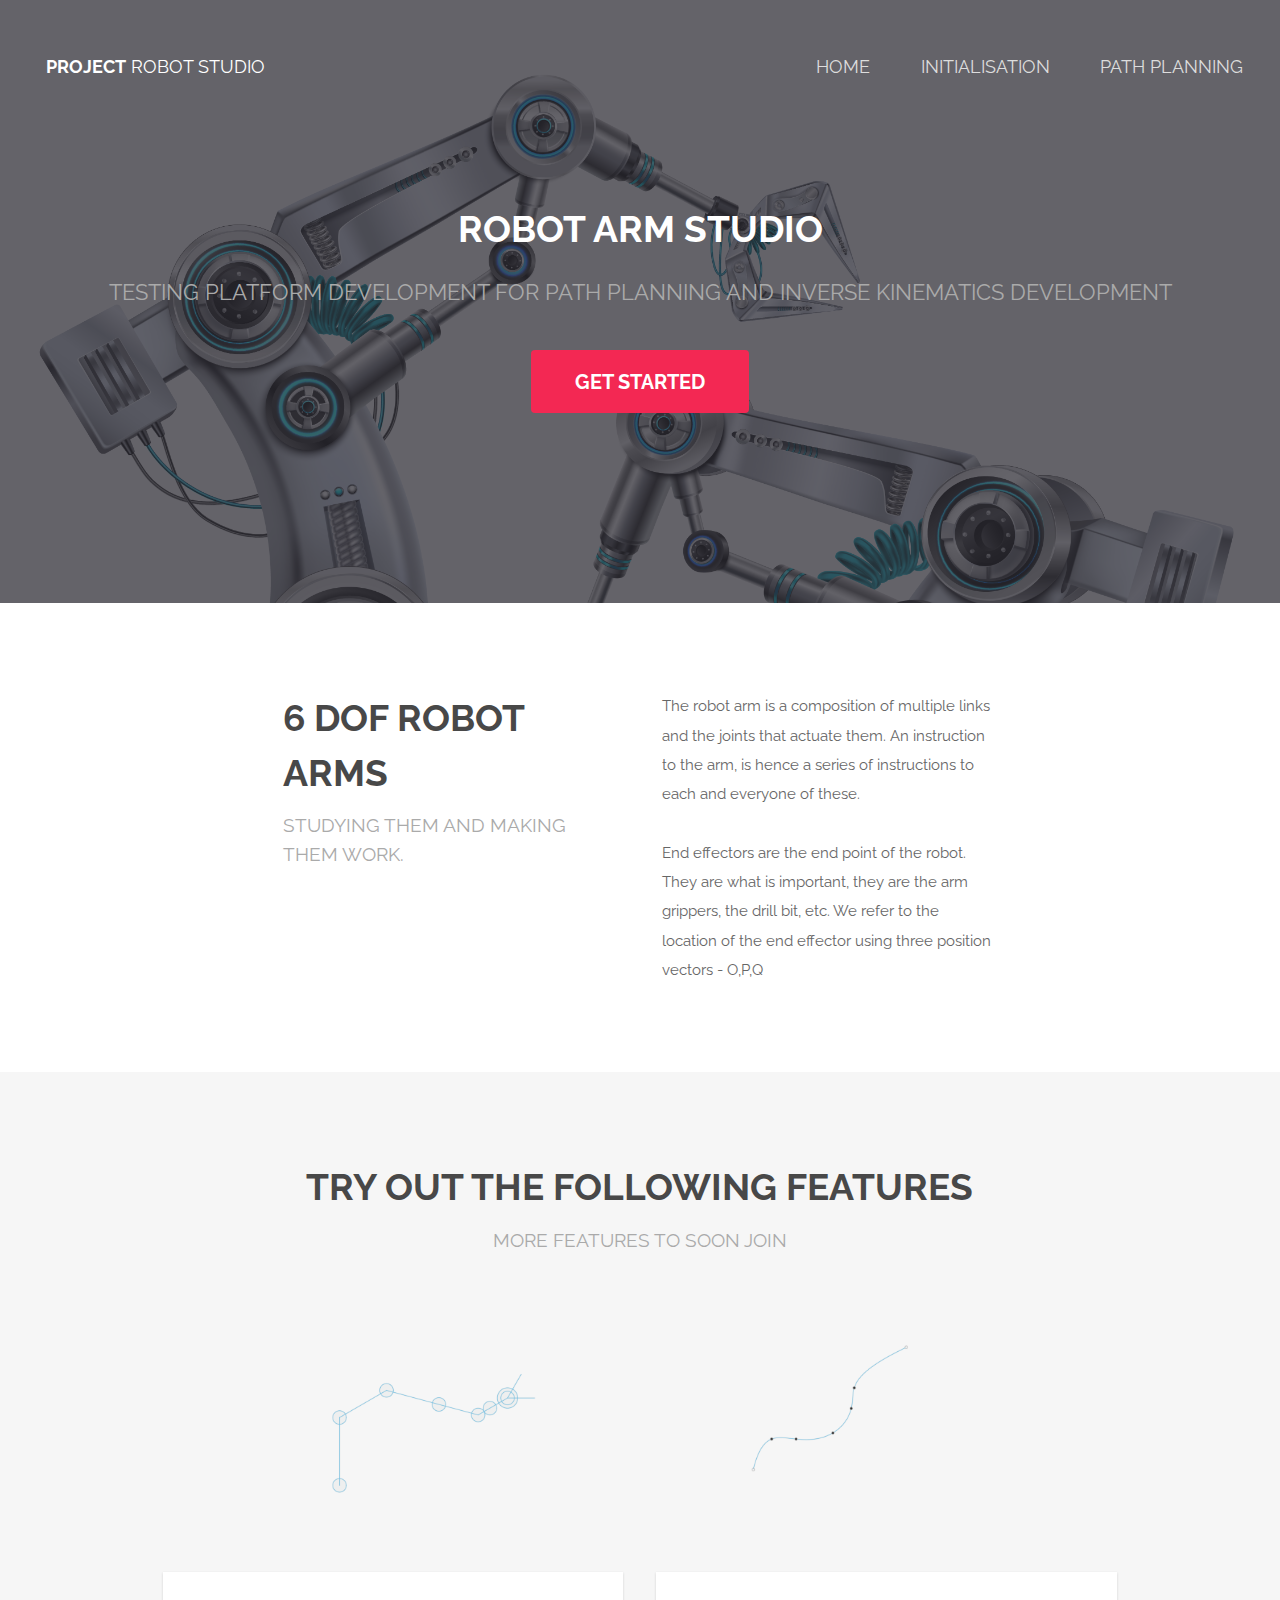
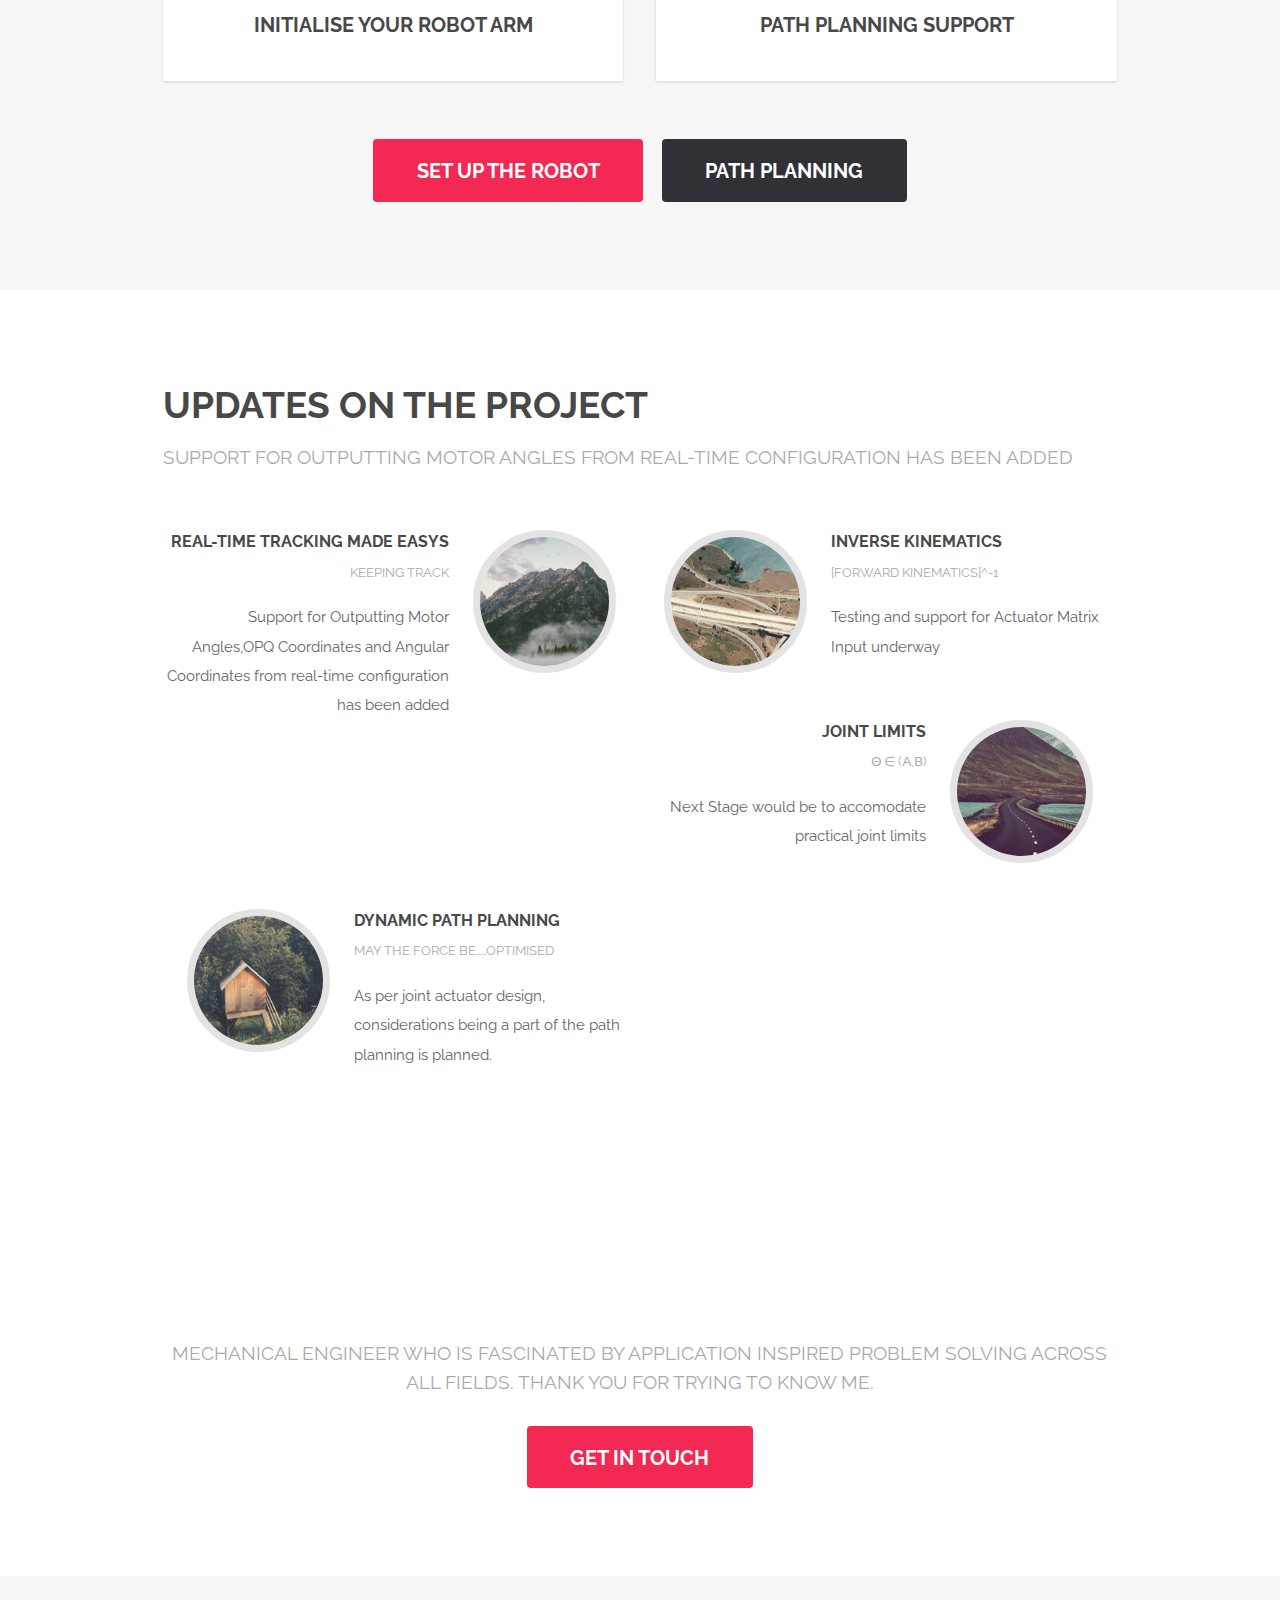
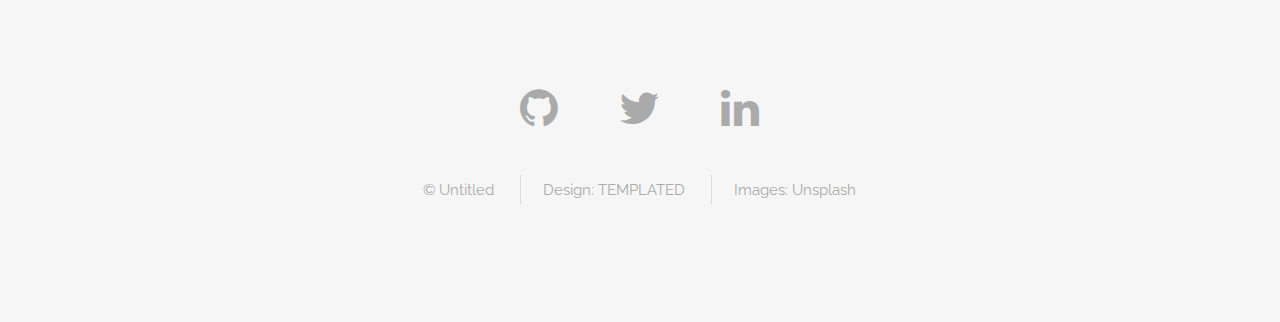
<file: index.html>
<!DOCTYPE HTML>
<!--
	Spatial by TEMPLATED
	templated.co @templatedco
	Released for free under the Creative Commons Attribution 3.0 license (templated.co/license)
-->
<html>
	<head>
		<title>ROBOT ARM TEST PLATFORM</title>
		<meta charset="utf-8" />
		<meta name="viewport" content="width=device-width, initial-scale=1" />
		<link rel="stylesheet" href="assets/css/main.css" />
	</head>
	<body class="landing">

		<!-- Header -->
			<header id="header" class="alt">
				<h1><strong><a href="index.html">Project</a></strong> Robot Studio</h1>
				<nav id="nav">
					<ul>
						<li><a href="index.html">Home</a></li>
						<li><a href="robotinit.html">Initialisation</a></li>
						<li><a href="pathplan.html">Path Planning</a></li>
					</ul>
				</nav>
			</header>

			<a href="#menu" class="navPanelToggle"><span class="fa fa-bars"></span></a>

		<!-- Banner -->
			<section id="banner">
				<h2>ROBOT ARM STUDIO</h2>
				<p>TESTING PLATFORM DEVELOPMENT FOR PATH PLANNING AND INVERSE KINEMATICS DEVELOPMENT</p>
				<ul class="actions">
					<li><a href="#" class="button special big">Get Started</a></li>
				</ul>
			</section>

			<!-- One -->
				<section id="one" class="wrapper style1">
					<div class="container 75%">
						<div class="row 200%">
							<div class="6u 12u$(medium)">
								<header class="major">
									<h2>6 DOF ROBOT ARMS</h2>
									<p>Studying them and making them work.</p>
								</header>
							</div>
							<div class="6u$ 12u$(medium)">
								<p>The robot arm is a composition of multiple links and the joints that actuate them. An instruction to the arm, is hence a series of instructions to each and everyone of these.</p>
								<p>End effectors are the end point of the robot. They are what is important, they are the arm grippers, the drill bit, etc. We refer to the location of the end effector using three position vectors - O,P,Q</p>
							</div>
						</div>
					</div>
				</section>

			<!-- Two -->
				<section id="two" class="wrapper style2 special">
					<div class="container">
						<header class="major">
							<h2>Try out the following features</h2>
							<p>More Features to soon join</p>
						</header>
						<div class="row 150%">
							<div class="6u 12u$(xsmall)">
								<div class="image fit captioned">
									<img src="images/Points.png" alt="" />
									<h3>Initialise your Robot Arm</h3>
								</div>
							</div>
							<div class="6u$ 12u$(xsmall)">
								<div class="image fit captioned">
									<img src="images/Path.png" alt="" />
									<h3>Path Planning Support</h3>
								</div>
							</div>
						</div>
						<ul class="actions">
							<li><a href="robotinit.html" class="button special big">Set up the Robot</a></li>
							<li><a href="pathplan.html" class="button big">Path Planning</a></li>
						</ul>
					</div>
				</section>

			<!-- Three -->
				<section id="three" class="wrapper style1">
					<div class="container">
						<header class="major special">
							<h2>Updates on the Project</h2>
							<p>Support for Outputting Motor Angles from real-time configuration has been added</p>
						</header>
						<div class="feature-grid">
							<div class="feature">
								<div class="image rounded"><img src="images/pic04.jpg" alt="" /></div>
								<div class="content">
									<header>
										<h4>Real-Time Tracking Made Easys</h4>
										<p>Keeping Track</p>
									</header>
									<p>Support for Outputting Motor Angles,OPQ Coordinates and Angular Coordinates from real-time configuration has been added</p>
								</div>
							</div>
							<div class="feature">
								<div class="image rounded"><img src="images/pic05.jpg" alt="" /></div>
								<div class="content">
									<header>
										<h4>Inverse Kinematics</h4>
										<p>[Forward Kinematics]^-1</p>
									</header>
									<p>Testing and support for Actuator Matrix Input underway</p>
								</div>
							</div>
							<div class="feature">
								<div class="image rounded"><img src="images/pic06.jpg" alt="" /></div>
								<div class="content">
									<header>
										<h4>Joint Limits</h4>
										<p>&theta; &isin; (&alpha;,&beta;)</p>
									</header>
									<p>Next Stage would be to accomodate practical joint limits</p>
								</div>
							</div>
							<div class="feature">
								<div class="image rounded"><img src="images/pic07.jpg" alt="" /></div>
								<div class="content">
									<header>
										<h4>Dynamic Path Planning</h4>
										<p>May the Force be.....Optimised</p>
									</header>
									<p>As per joint actuator design, considerations being a part of the path planning is planned.</p>
								</div>
							</div>
						</div>
					</div>
				</section>

			<!-- Four -->
				<section id="four" class="wrapper style3 special">
					<div class="container">
						<header class="major">
							<h2>Veerendra Harshal Budhi</h2>
							<p>Mechanical Engineer who is fascinated by Application inspired Problem Solving across all fields. Thank you for trying to know me.</p>
						</header>
						<ul class="actions">
							<li><a href="#" class="button special big">Get in touch</a></li>
						</ul>
					</div>
				</section>

		<!-- Footer -->
			<footer id="footer">
				<div class="container">
					<ul class="icons">
						<li><a href="https://github.com/VeerendraH" class="icon fa-github"></a></li>
						<li><a href="https://twitter.com/BVeerendraH" class="icon fa-twitter"></a></li>
						<li><a href="https://www.linkedin.com/in/veerendra-harshal-552412174" class="icon fa-linkedin"></a></li>
					</ul>
					<ul class="copyright">
						<li>&copy; Untitled</li>
						<li>Design: <a href="http://templated.co">TEMPLATED</a></li>
						<li>Images: <a href="http://unsplash.com">Unsplash</a></li>
					</ul>
				</div>
			</footer>

		<!-- Scripts -->
			<script src="assets/js/jquery.min.js"></script>
			<script src="assets/js/skel.min.js"></script>
			<script src="assets/js/util.js"></script>
			<script src="assets/js/main.js"></script>

	</body>
</html>
</file>
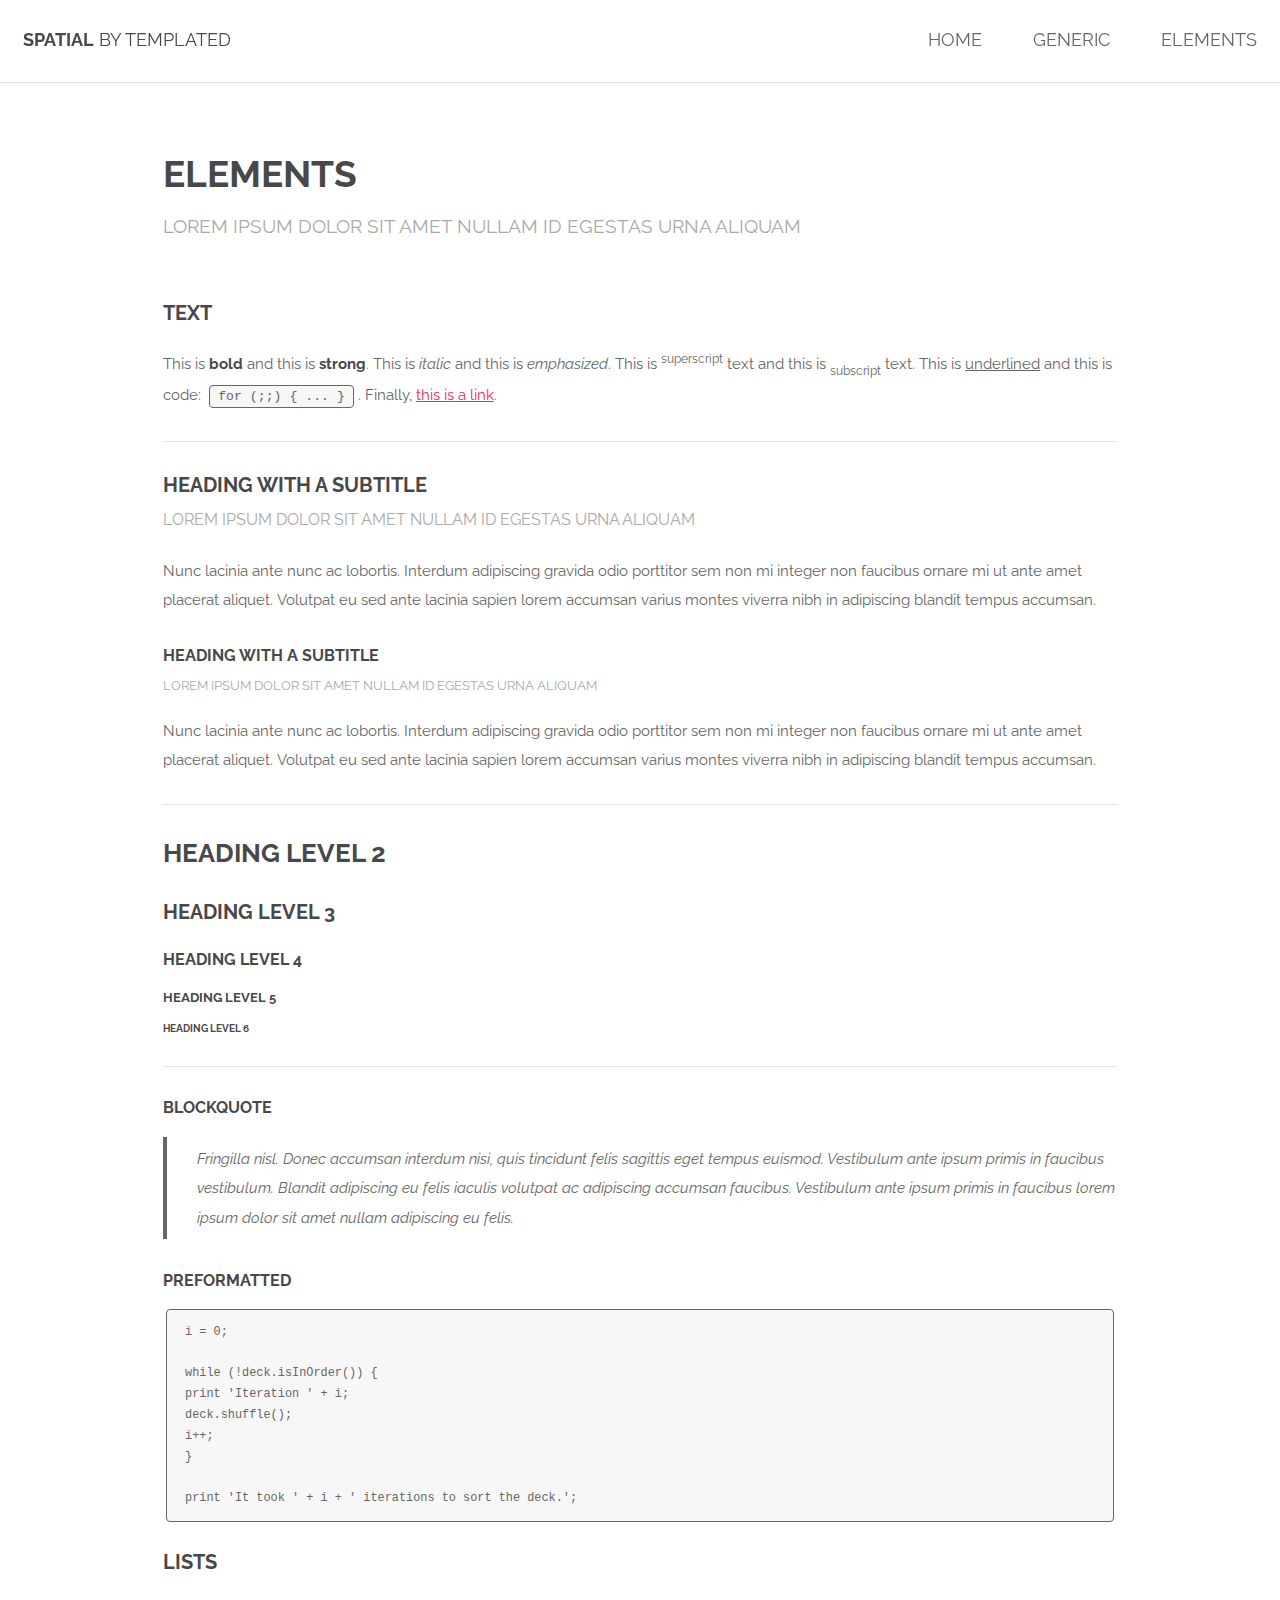
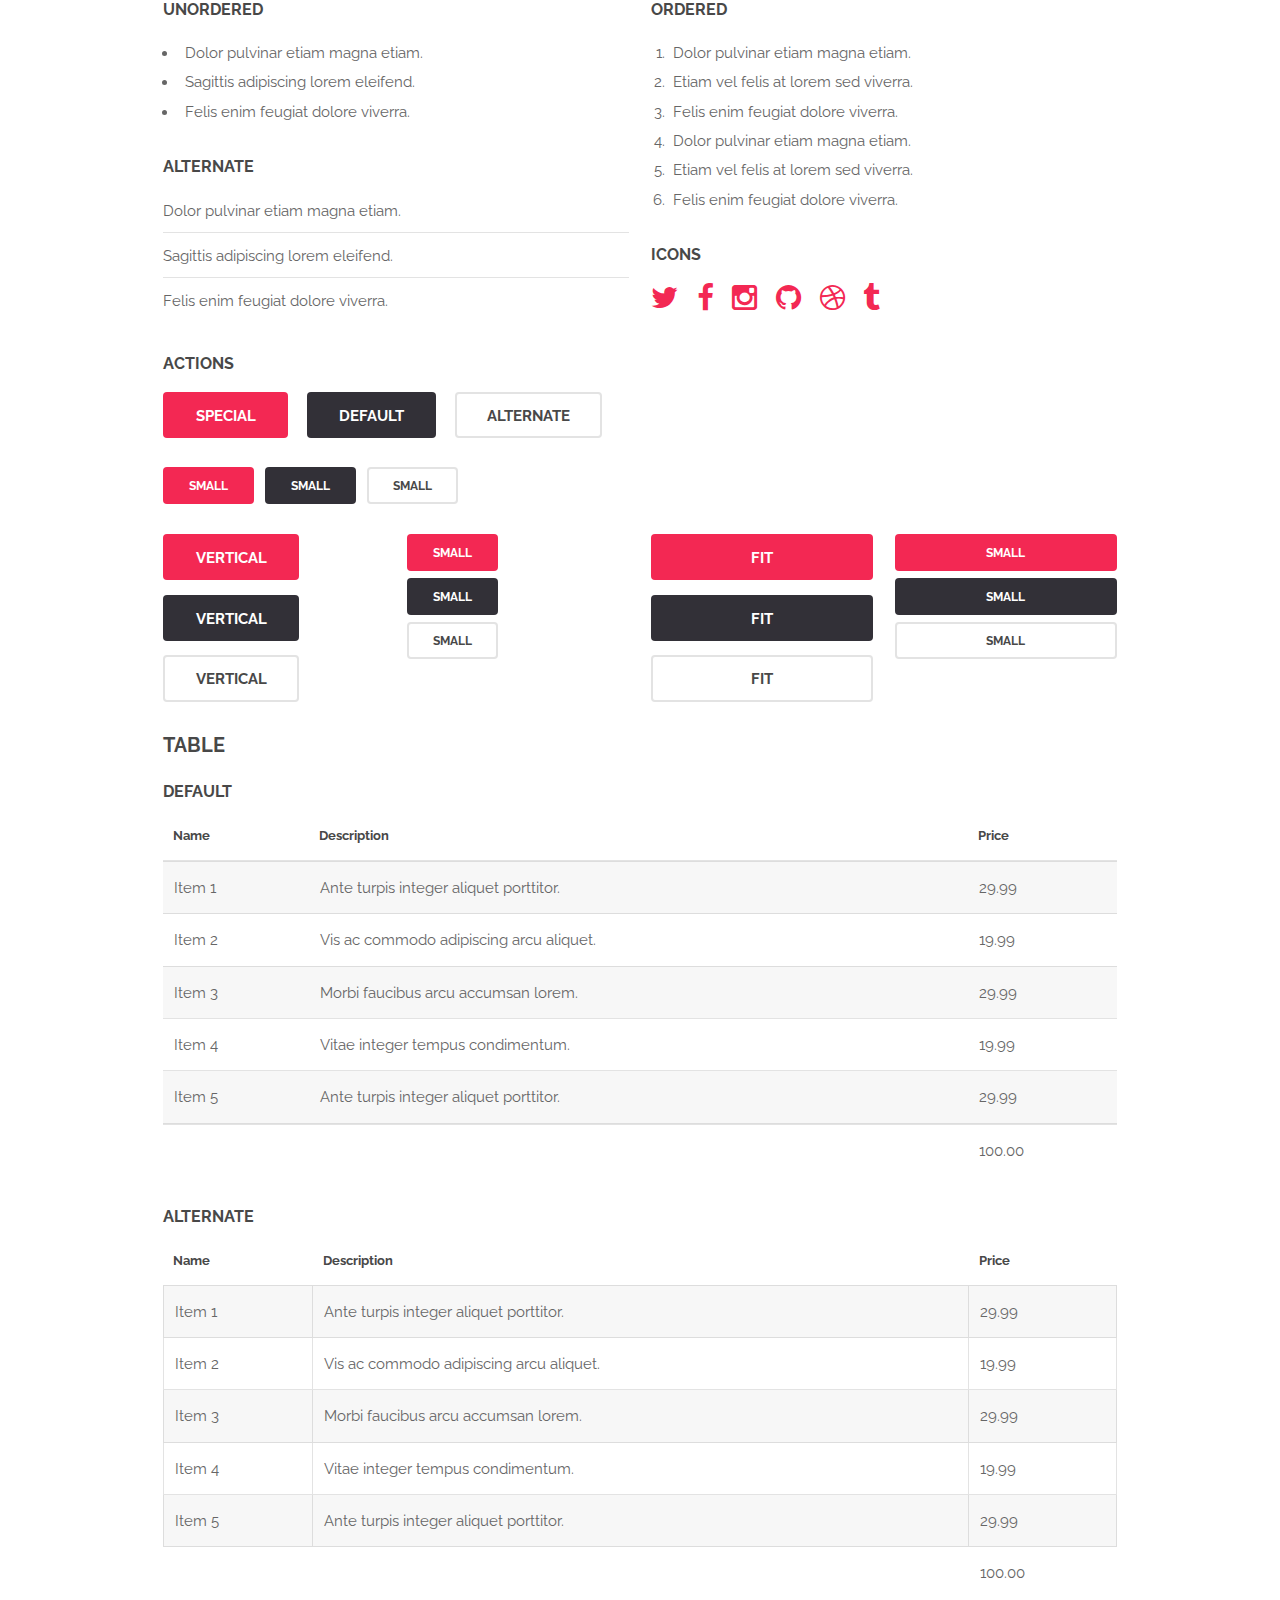
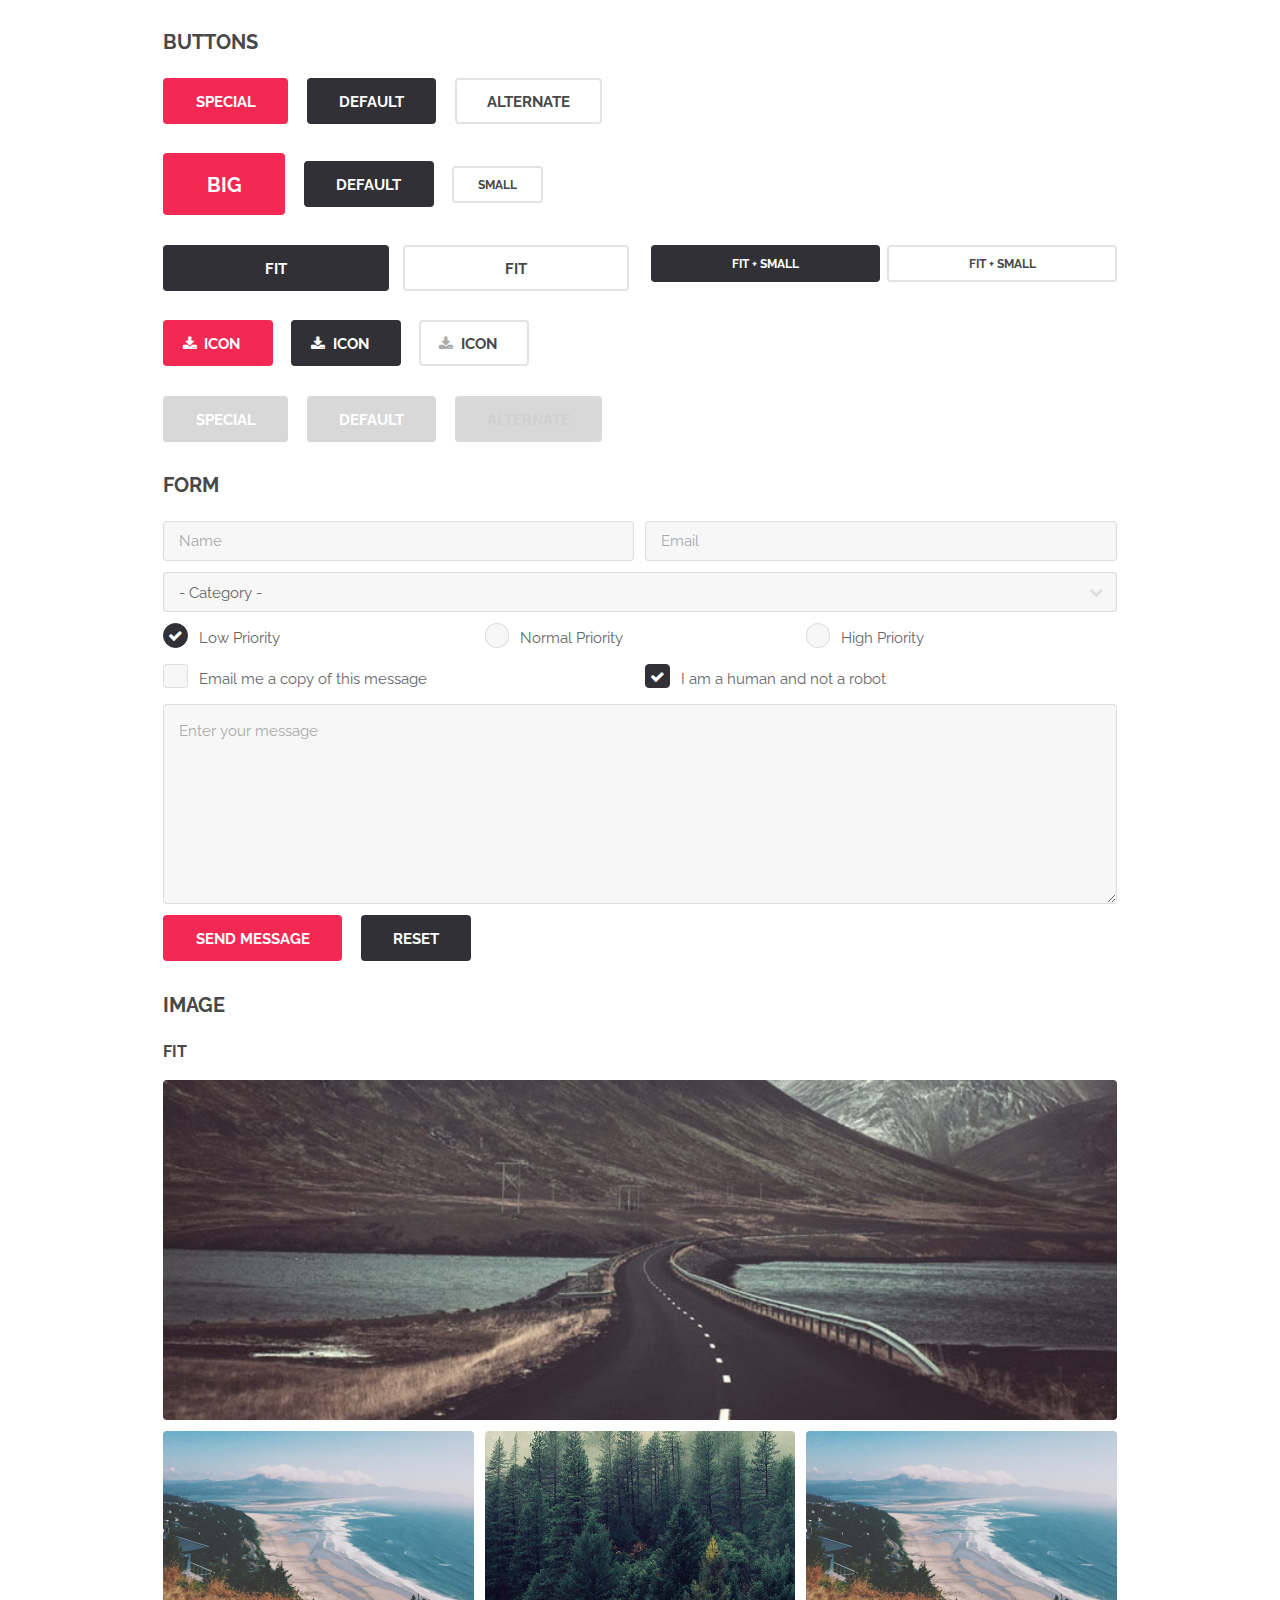
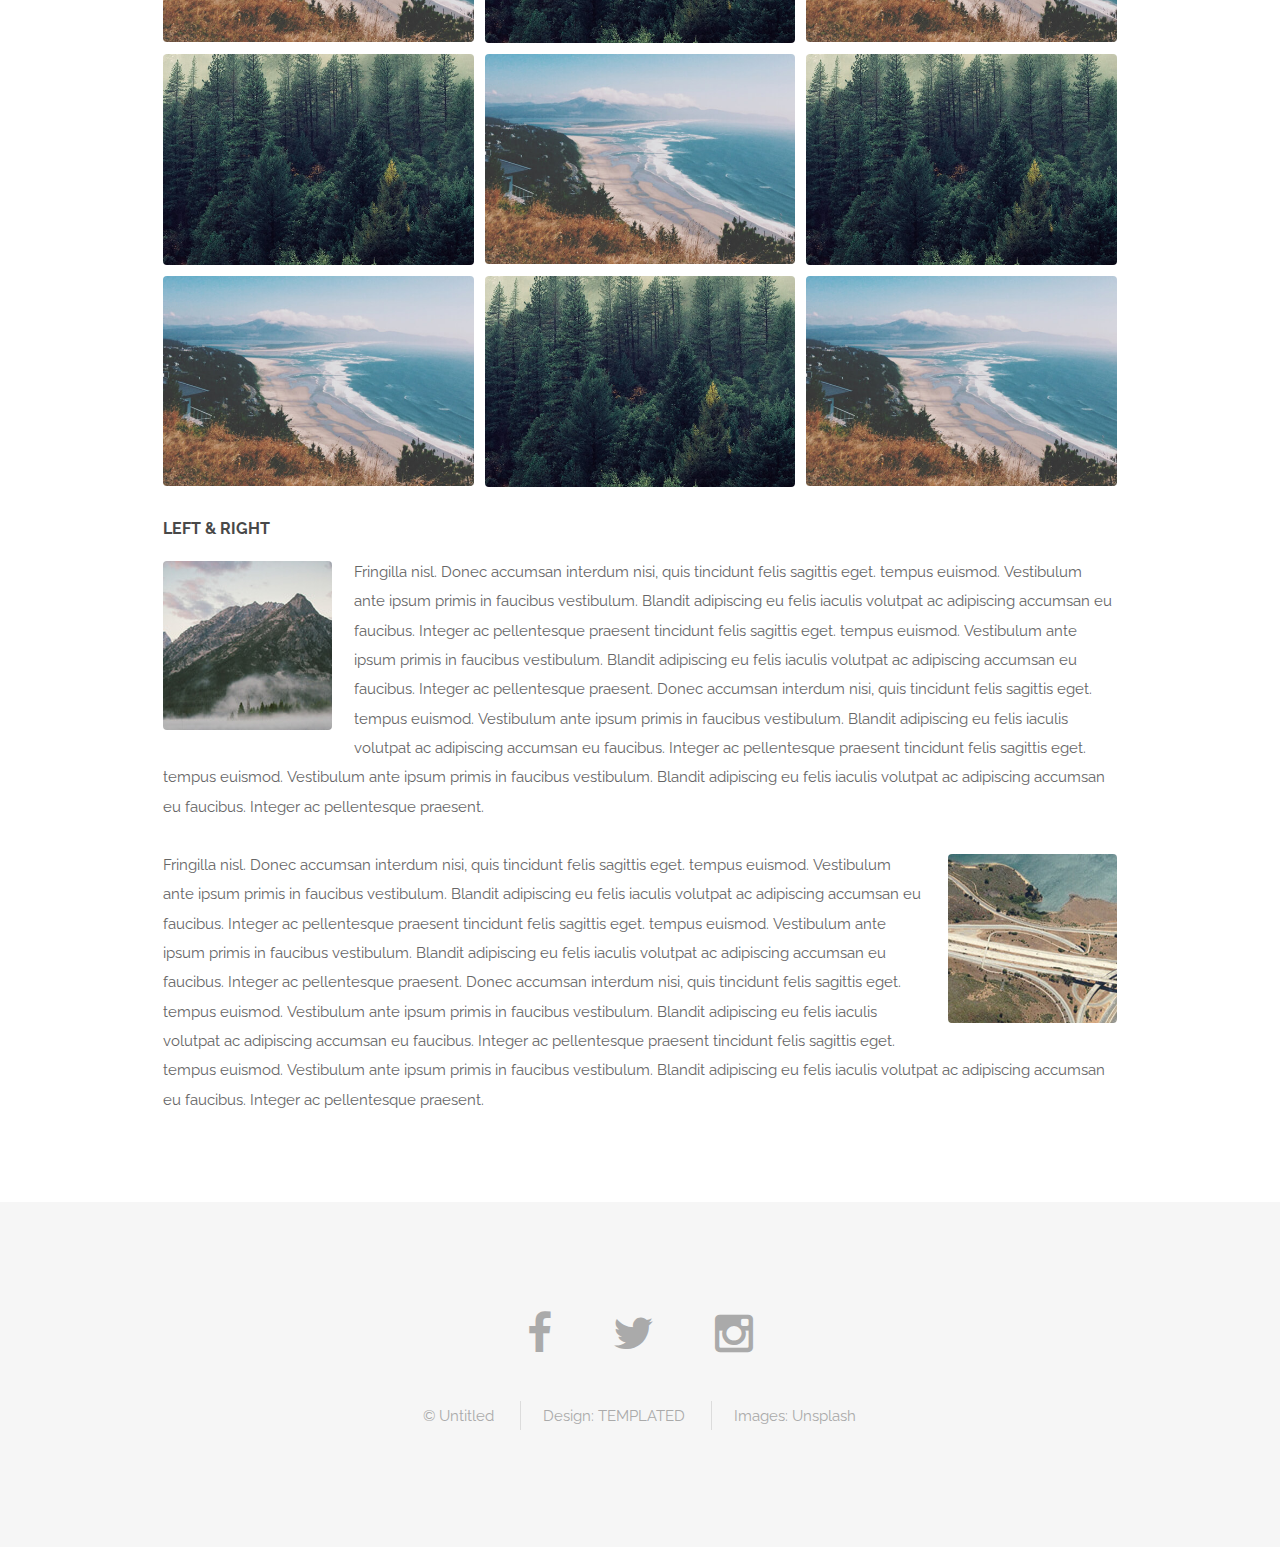
<file: WEBPAGE/elements.html>
<!DOCTYPE HTML>
<!--
	Spatial by TEMPLATED
	templated.co @templatedco
	Released for free under the Creative Commons Attribution 3.0 license (templated.co/license)
-->
<html>
	<head>
		<title>Elements - Spatial by TEMPLATED</title>
		<meta charset="utf-8" />
		<meta name="viewport" content="width=device-width, initial-scale=1" />
		<link rel="stylesheet" href="assets/css/main.css" />
	</head>
	<body>

		<!-- Header -->
			<header id="header">
				<h1><strong><a href="index.html">Spatial</a></strong> by Templated</h1>
				<nav id="nav">
					<ul>
						<li><a href="index.html">Home</a></li>
						<li><a href="generic.html">Generic</a></li>
						<li><a href="elements.html">Elements</a></li>
					</ul>
				</nav>
			</header>

			<a href="#menu" class="navPanelToggle"><span class="fa fa-bars"></span></a>

		<!-- Main -->
			<section id="main" class="wrapper">
				<div class="container">
					<header class="major special">
						<h2>Elements</h2>
						<p>Lorem ipsum dolor sit amet nullam id egestas urna aliquam</p>
					</header>

					<!-- Text -->
						<section>
							<h3>Text</h3>
							<p>This is <b>bold</b> and this is <strong>strong</strong>. This is <i>italic</i> and this is <em>emphasized</em>.
							This is <sup>superscript</sup> text and this is <sub>subscript</sub> text.
							This is <u>underlined</u> and this is code: <code>for (;;) { ... }</code>. Finally, <a href="#">this is a link</a>.</p>

							<hr />

							<header>
								<h3>Heading with a Subtitle</h3>
								<p>Lorem ipsum dolor sit amet nullam id egestas urna aliquam</p>
							</header>
							<p>Nunc lacinia ante nunc ac lobortis. Interdum adipiscing gravida odio porttitor sem non mi integer non faucibus ornare mi ut ante amet placerat aliquet. Volutpat eu sed ante lacinia sapien lorem accumsan varius montes viverra nibh in adipiscing blandit tempus accumsan.</p>
							<header>
								<h4>Heading with a Subtitle</h4>
								<p>Lorem ipsum dolor sit amet nullam id egestas urna aliquam</p>
							</header>
							<p>Nunc lacinia ante nunc ac lobortis. Interdum adipiscing gravida odio porttitor sem non mi integer non faucibus ornare mi ut ante amet placerat aliquet. Volutpat eu sed ante lacinia sapien lorem accumsan varius montes viverra nibh in adipiscing blandit tempus accumsan.</p>

							<hr />

							<h2>Heading Level 2</h2>
							<h3>Heading Level 3</h3>
							<h4>Heading Level 4</h4>
							<h5>Heading Level 5</h5>
							<h6>Heading Level 6</h6>

							<hr />

							<h4>Blockquote</h4>
							<blockquote>Fringilla nisl. Donec accumsan interdum nisi, quis tincidunt felis sagittis eget tempus euismod. Vestibulum ante ipsum primis in faucibus vestibulum. Blandit adipiscing eu felis iaculis volutpat ac adipiscing accumsan faucibus. Vestibulum ante ipsum primis in faucibus lorem ipsum dolor sit amet nullam adipiscing eu felis.</blockquote>

							<h4>Preformatted</h4>
							<pre><code>i = 0;

while (!deck.isInOrder()) {
print 'Iteration ' + i;
deck.shuffle();
i++;
}

print 'It took ' + i + ' iterations to sort the deck.';</code></pre>
						</section>

					<!-- Lists -->
						<section>
							<h3>Lists</h3>
							<div class="row">
								<div class="6u 12u$(xsmall)">

									<h4>Unordered</h4>
									<ul>
										<li>Dolor pulvinar etiam magna etiam.</li>
										<li>Sagittis adipiscing lorem eleifend.</li>
										<li>Felis enim feugiat dolore viverra.</li>
									</ul>

									<h4>Alternate</h4>
									<ul class="alt">
										<li>Dolor pulvinar etiam magna etiam.</li>
										<li>Sagittis adipiscing lorem eleifend.</li>
										<li>Felis enim feugiat dolore viverra.</li>
									</ul>

								</div>
								<div class="6u$ 12u$(xsmall)">

									<h4>Ordered</h4>
									<ol>
										<li>Dolor pulvinar etiam magna etiam.</li>
										<li>Etiam vel felis at lorem sed viverra.</li>
										<li>Felis enim feugiat dolore viverra.</li>
										<li>Dolor pulvinar etiam magna etiam.</li>
										<li>Etiam vel felis at lorem sed viverra.</li>
										<li>Felis enim feugiat dolore viverra.</li>
									</ol>

									<h4>Icons</h4>
									<ul class="icons">
										<li><a href="#" class="icon fa-twitter"><span class="label">Twitter</span></a></li>
										<li><a href="#" class="icon fa-facebook"><span class="label">Facebook</span></a></li>
										<li><a href="#" class="icon fa-instagram"><span class="label">Instagram</span></a></li>
										<li><a href="#" class="icon fa-github"><span class="label">Github</span></a></li>
										<li><a href="#" class="icon fa-dribbble"><span class="label">Dribbble</span></a></li>
										<li><a href="#" class="icon fa-tumblr"><span class="label">Tumblr</span></a></li>
									</ul>

								</div>
							</div>

							<h4>Actions</h4>
							<ul class="actions">
								<li><a href="#" class="button special">Special</a></li>
								<li><a href="#" class="button">Default</a></li>
								<li><a href="#" class="button alt">Alternate</a></li>
							</ul>
							<ul class="actions small">
								<li><a href="#" class="button special small">Small</a></li>
								<li><a href="#" class="button small">Small</a></li>
								<li><a href="#" class="button alt small">Small</a></li>
							</ul>
							<div class="row">
								<div class="3u 6u(small) 12u$(xsmall)">
									<ul class="actions vertical">
										<li><a href="#" class="button special">Vertical</a></li>
										<li><a href="#" class="button">Vertical</a></li>
										<li><a href="#" class="button alt">Vertical</a></li>
									</ul>
								</div>
								<div class="3u 6u$(small) 12u$(xsmall)">
									<ul class="actions vertical small">
										<li><a href="#" class="button special small">Small</a></li>
										<li><a href="#" class="button small">Small</a></li>
										<li><a href="#" class="button alt small">Small</a></li>
									</ul>
								</div>
								<div class="3u 6u(small) 12u$(xsmall)">
									<ul class="actions vertical">
										<li><a href="#" class="button special fit">Fit</a></li>
										<li><a href="#" class="button fit">Fit</a></li>
										<li><a href="#" class="button alt fit">Fit</a></li>
									</ul>
								</div>
								<div class="3u$ 6u$(small) 12u$(xsmall)">
									<ul class="actions vertical small">
										<li><a href="#" class="button special small fit">Small</a></li>
										<li><a href="#" class="button small fit">Small</a></li>
										<li><a href="#" class="button alt small fit">Small</a></li>
									</ul>
								</div>
							</div>
						</section>

					<!-- Table -->
						<section>
							<h3>Table</h3>
							<h4>Default</h4>
							<div class="table-wrapper">
								<table>
									<thead>
										<tr>
											<th>Name</th>
											<th>Description</th>
											<th>Price</th>
										</tr>
									</thead>
									<tbody>
										<tr>
											<td>Item 1</td>
											<td>Ante turpis integer aliquet porttitor.</td>
											<td>29.99</td>
										</tr>
										<tr>
											<td>Item 2</td>
											<td>Vis ac commodo adipiscing arcu aliquet.</td>
											<td>19.99</td>
										</tr>
										<tr>
											<td>Item 3</td>
											<td> Morbi faucibus arcu accumsan lorem.</td>
											<td>29.99</td>
										</tr>
										<tr>
											<td>Item 4</td>
											<td>Vitae integer tempus condimentum.</td>
											<td>19.99</td>
										</tr>
										<tr>
											<td>Item 5</td>
											<td>Ante turpis integer aliquet porttitor.</td>
											<td>29.99</td>
										</tr>
									</tbody>
									<tfoot>
										<tr>
											<td colspan="2"></td>
											<td>100.00</td>
										</tr>
									</tfoot>
								</table>
							</div>
							<h4>Alternate</h4>
							<div class="table-wrapper">
								<table class="alt">
									<thead>
										<tr>
											<th>Name</th>
											<th>Description</th>
											<th>Price</th>
										</tr>
									</thead>
									<tbody>
										<tr>
											<td>Item 1</td>
											<td>Ante turpis integer aliquet porttitor.</td>
											<td>29.99</td>
										</tr>
										<tr>
											<td>Item 2</td>
											<td>Vis ac commodo adipiscing arcu aliquet.</td>
											<td>19.99</td>
										</tr>
										<tr>
											<td>Item 3</td>
											<td> Morbi faucibus arcu accumsan lorem.</td>
											<td>29.99</td>
										</tr>
										<tr>
											<td>Item 4</td>
											<td>Vitae integer tempus condimentum.</td>
											<td>19.99</td>
										</tr>
										<tr>
											<td>Item 5</td>
											<td>Ante turpis integer aliquet porttitor.</td>
											<td>29.99</td>
										</tr>
									</tbody>
									<tfoot>
										<tr>
											<td colspan="2"></td>
											<td>100.00</td>
										</tr>
									</tfoot>
								</table>
							</div>
						</section>

					<!-- Buttons -->
						<section>
							<h3>Buttons</h3>
							<ul class="actions">
								<li><a href="#" class="button special">Special</a></li>
								<li><a href="#" class="button">Default</a></li>
								<li><a href="#" class="button alt">Alternate</a></li>
							</ul>
							<ul class="actions">
								<li><a href="#" class="button special big">Big</a></li>
								<li><a href="#" class="button">Default</a></li>
								<li><a href="#" class="button alt small">Small</a></li>
							</ul>
							<div class="row">
								<div class="6u 12u$(xsmall)">
									<ul class="actions fit">
										<li><a href="#" class="button fit">Fit</a></li>
										<li><a href="#" class="button alt fit">Fit</a></li>
									</ul>
								</div>
								<div class="6u$ 12u$(xsmall)">
									<ul class="actions fit small">
										<li><a href="#" class="button fit small">Fit + Small</a></li>
										<li><a href="#" class="button alt fit small">Fit + Small</a></li>
									</ul>
								</div>
							</div>
							<ul class="actions">
								<li><a href="#" class="button special icon fa-download">Icon</a></li>
								<li><a href="#" class="button icon fa-download">Icon</a></li>
								<li><a href="#" class="button alt icon fa-download">Icon</a></li>
							</ul>
							<ul class="actions">
								<li><span class="button special disabled">Special</span></li>
								<li><span class="button disabled">Default</span></li>
								<li><span class="button alt disabled">Alternate</span></li>
							</ul>
						</section>

					<!-- Form -->
						<section>
							<h3>Form</h3>
							<form method="post" action="#">
								<div class="row uniform 50%">
									<div class="6u 12u$(xsmall)">
										<input type="text" name="name" id="name" value="" placeholder="Name" />
									</div>
									<div class="6u$ 12u$(xsmall)">
										<input type="email" name="email" id="email" value="" placeholder="Email" />
									</div>
									<div class="12u$">
										<div class="select-wrapper">
											<select name="category" id="category">
												<option value="">- Category -</option>
												<option value="1">Manufacturing</option>
												<option value="1">Shipping</option>
												<option value="1">Administration</option>
												<option value="1">Human Resources</option>
											</select>
										</div>
									</div>
									<div class="4u 12u$(xsmall)">
										<input type="radio" id="priority-low" name="priority" checked>
										<label for="priority-low">Low Priority</label>
									</div>
									<div class="4u 12u$(xsmall)">
										<input type="radio" id="priority-normal" name="priority">
										<label for="priority-normal">Normal Priority</label>
									</div>
									<div class="4u$ 12u$(xsmall)">
										<input type="radio" id="priority-high" name="priority">
										<label for="priority-high">High Priority</label>
									</div>
									<div class="6u 12u$(small)">
										<input type="checkbox" id="copy" name="copy">
										<label for="copy">Email me a copy of this message</label>
									</div>
									<div class="6u$ 12u$(small)">
										<input type="checkbox" id="human" name="human" checked>
										<label for="human">I am a human and not a robot</label>
									</div>
									<div class="12u$">
										<textarea name="message" id="message" placeholder="Enter your message" rows="6"></textarea>
									</div>
									<div class="12u$">
										<ul class="actions">
											<li><input type="submit" value="Send Message" class="special" /></li>
											<li><input type="reset" value="Reset" /></li>
										</ul>
									</div>
								</div>
							</form>
						</section>

					<!-- Image -->
						<section>
							<h3>Image</h3>
							<h4>Fit</h4>
							<div class="box alt">
								<div class="row 50% uniform">
									<div class="12u$"><span class="image fit"><img src="images/pic01.jpg" alt="" /></span></div>
									<div class="4u"><span class="image fit"><img src="images/pic02.jpg" alt="" /></span></div>
									<div class="4u"><span class="image fit"><img src="images/pic03.jpg" alt="" /></span></div>
									<div class="4u$"><span class="image fit"><img src="images/pic02.jpg" alt="" /></span></div>
									<div class="4u"><span class="image fit"><img src="images/pic03.jpg" alt="" /></span></div>
									<div class="4u"><span class="image fit"><img src="images/pic02.jpg" alt="" /></span></div>
									<div class="4u$"><span class="image fit"><img src="images/pic03.jpg" alt="" /></span></div>
									<div class="4u"><span class="image fit"><img src="images/pic02.jpg" alt="" /></span></div>
									<div class="4u"><span class="image fit"><img src="images/pic03.jpg" alt="" /></span></div>
									<div class="4u$"><span class="image fit"><img src="images/pic02.jpg" alt="" /></span></div>
								</div>
							</div>

							<h4>Left &amp; Right</h4>
							<p><span class="image left"><img src="images/pic04.jpg" alt="" /></span>Fringilla nisl. Donec accumsan interdum nisi, quis tincidunt felis sagittis eget. tempus euismod. Vestibulum ante ipsum primis in faucibus vestibulum. Blandit adipiscing eu felis iaculis volutpat ac adipiscing accumsan eu faucibus. Integer ac pellentesque praesent tincidunt felis sagittis eget. tempus euismod. Vestibulum ante ipsum primis in faucibus vestibulum. Blandit adipiscing eu felis iaculis volutpat ac adipiscing accumsan eu faucibus. Integer ac pellentesque praesent. Donec accumsan interdum nisi, quis tincidunt felis sagittis eget. tempus euismod. Vestibulum ante ipsum primis in faucibus vestibulum. Blandit adipiscing eu felis iaculis volutpat ac adipiscing accumsan eu faucibus. Integer ac pellentesque praesent tincidunt felis sagittis eget. tempus euismod. Vestibulum ante ipsum primis in faucibus vestibulum. Blandit adipiscing eu felis iaculis volutpat ac adipiscing accumsan eu faucibus. Integer ac pellentesque praesent.</p>
							<p><span class="image right"><img src="images/pic05.jpg" alt="" /></span>Fringilla nisl. Donec accumsan interdum nisi, quis tincidunt felis sagittis eget. tempus euismod. Vestibulum ante ipsum primis in faucibus vestibulum. Blandit adipiscing eu felis iaculis volutpat ac adipiscing accumsan eu faucibus. Integer ac pellentesque praesent tincidunt felis sagittis eget. tempus euismod. Vestibulum ante ipsum primis in faucibus vestibulum. Blandit adipiscing eu felis iaculis volutpat ac adipiscing accumsan eu faucibus. Integer ac pellentesque praesent. Donec accumsan interdum nisi, quis tincidunt felis sagittis eget. tempus euismod. Vestibulum ante ipsum primis in faucibus vestibulum. Blandit adipiscing eu felis iaculis volutpat ac adipiscing accumsan eu faucibus. Integer ac pellentesque praesent tincidunt felis sagittis eget. tempus euismod. Vestibulum ante ipsum primis in faucibus vestibulum. Blandit adipiscing eu felis iaculis volutpat ac adipiscing accumsan eu faucibus. Integer ac pellentesque praesent.</p>
						</section>

				</div>
			</section>

		<!-- Footer -->
			<footer id="footer">
				<div class="container">
					<ul class="icons">
						<li><a href="#" class="icon fa-facebook"></a></li>
						<li><a href="#" class="icon fa-twitter"></a></li>
						<li><a href="#" class="icon fa-instagram"></a></li>
					</ul>
					<ul class="copyright">
						<li>&copy; Untitled</li>
						<li>Design: <a href="http://templated.co">TEMPLATED</a></li>
						<li>Images: <a href="http://unsplash.com">Unsplash</a></li>
					</ul>
				</div>
			</footer>

		<!-- Scripts -->
			<script src="assets/js/jquery.min.js"></script>
			<script src="assets/js/skel.min.js"></script>
			<script src="assets/js/util.js"></script>
			<script src="assets/js/main.js"></script>

	</body>
</html>
</file>
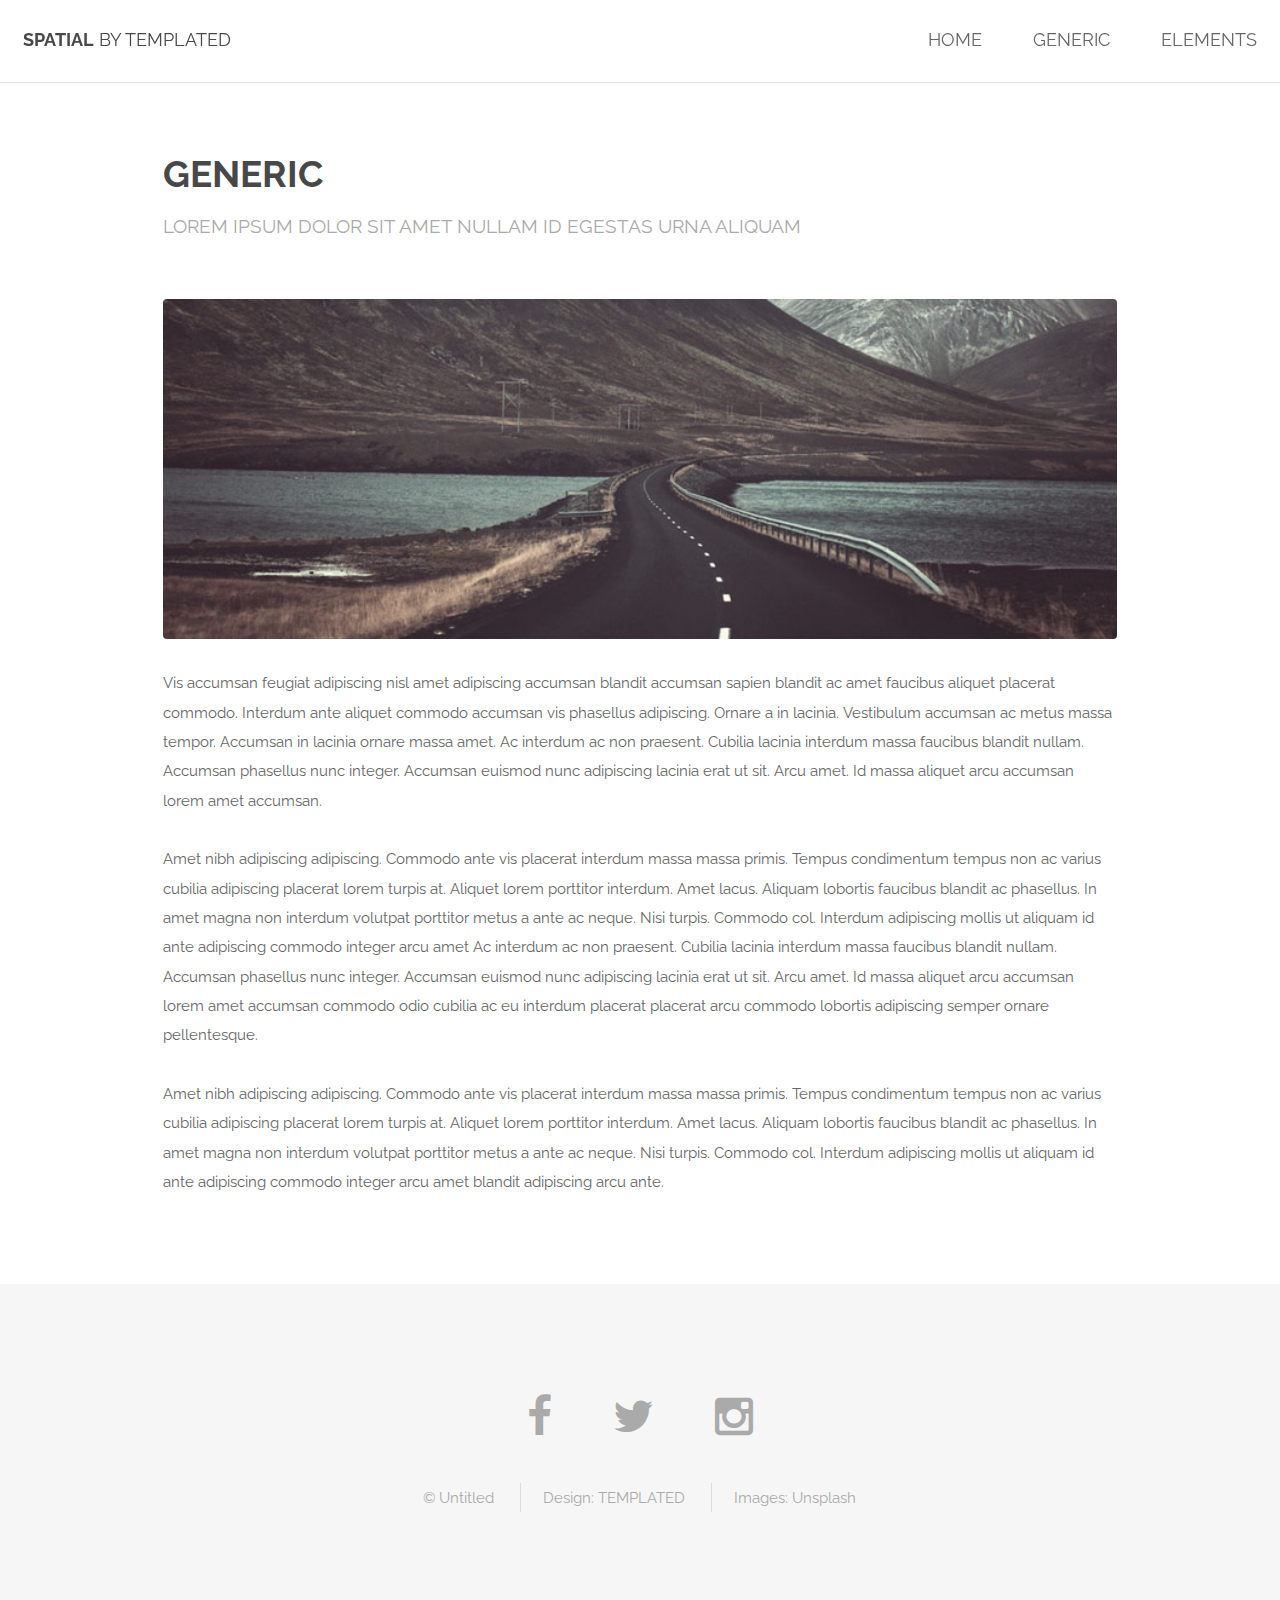
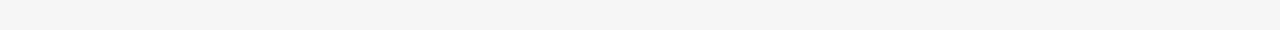
<file: WEBPAGE/generic.html>
<!DOCTYPE HTML>
<!--
	Spatial by TEMPLATED
	templated.co @templatedco
	Released for free under the Creative Commons Attribution 3.0 license (templated.co/license)
-->
<html>
	<head>
		<title>Generic - Spatial by TEMPLATED</title>
		<meta charset="utf-8" />
		<meta name="viewport" content="width=device-width, initial-scale=1" />
		<link rel="stylesheet" href="assets/css/main.css" />
	</head>
	<body>

		<!-- Header -->
			<header id="header">
				<h1><strong><a href="index.html">Spatial</a></strong> by Templated</h1>
				<nav id="nav">
					<ul>
						<li><a href="index.html">Home</a></li>
						<li><a href="generic.html">Generic</a></li>
						<li><a href="elements.html">Elements</a></li>
					</ul>
				</nav>
			</header>

			<a href="#menu" class="navPanelToggle"><span class="fa fa-bars"></span></a>

		<!-- Main -->
			<section id="main" class="wrapper">
				<div class="container">

					<header class="major special">
						<h2>Generic</h2>
						<p>Lorem ipsum dolor sit amet nullam id egestas urna aliquam</p>
					</header>

					<a href="#" class="image fit"><img src="images/pic01.jpg" alt="" /></a>
					<p>Vis accumsan feugiat adipiscing nisl amet adipiscing accumsan blandit accumsan sapien blandit ac amet faucibus aliquet placerat commodo. Interdum ante aliquet commodo accumsan vis phasellus adipiscing. Ornare a in lacinia. Vestibulum accumsan ac metus massa tempor. Accumsan in lacinia ornare massa amet. Ac interdum ac non praesent. Cubilia lacinia interdum massa faucibus blandit nullam. Accumsan phasellus nunc integer. Accumsan euismod nunc adipiscing lacinia erat ut sit. Arcu amet. Id massa aliquet arcu accumsan lorem amet accumsan.</p>
					<p>Amet nibh adipiscing adipiscing. Commodo ante vis placerat interdum massa massa primis. Tempus condimentum tempus non ac varius cubilia adipiscing placerat lorem turpis at. Aliquet lorem porttitor interdum. Amet lacus. Aliquam lobortis faucibus blandit ac phasellus. In amet magna non interdum volutpat porttitor metus a ante ac neque. Nisi turpis. Commodo col. Interdum adipiscing mollis ut aliquam id ante adipiscing commodo integer arcu amet Ac interdum ac non praesent. Cubilia lacinia interdum massa faucibus blandit nullam. Accumsan phasellus nunc integer. Accumsan euismod nunc adipiscing lacinia erat ut sit. Arcu amet. Id massa aliquet arcu accumsan lorem amet accumsan commodo odio cubilia ac eu interdum placerat placerat arcu commodo lobortis adipiscing semper ornare pellentesque.</p>
					<p>Amet nibh adipiscing adipiscing. Commodo ante vis placerat interdum massa massa primis. Tempus condimentum tempus non ac varius cubilia adipiscing placerat lorem turpis at. Aliquet lorem porttitor interdum. Amet lacus. Aliquam lobortis faucibus blandit ac phasellus. In amet magna non interdum volutpat porttitor metus a ante ac neque. Nisi turpis. Commodo col. Interdum adipiscing mollis ut aliquam id ante adipiscing commodo integer arcu amet blandit adipiscing arcu ante.</p>

				</div>
			</section>

		<!-- Footer -->
			<footer id="footer">
				<div class="container">
					<ul class="icons">
						<li><a href="#" class="icon fa-facebook"></a></li>
						<li><a href="#" class="icon fa-twitter"></a></li>
						<li><a href="#" class="icon fa-instagram"></a></li>
					</ul>
					<ul class="copyright">
						<li>&copy; Untitled</li>
						<li>Design: <a href="http://templated.co">TEMPLATED</a></li>
						<li>Images: <a href="http://unsplash.com">Unsplash</a></li>
					</ul>
				</div>
			</footer>

		<!-- Scripts -->
			<script src="assets/js/jquery.min.js"></script>
			<script src="assets/js/skel.min.js"></script>
			<script src="assets/js/util.js"></script>
			<script src="assets/js/main.js"></script>

	</body>
</html>
</file>
<file: assets/css/main.css>
@import url(font-awesome.min.css);
@import url(https://fonts.googleapis.com/css?family=Raleway:400,700);

/*
	Spatial by TEMPLATED
	templated.co @templatedco
	Released for free under the Creative Commons Attribution 3.0 license (templated.co/license)
*/

/* Reset */

	html, body, div, span, applet, object, iframe, h1, h2, h3, h4, h5, h6, p, blockquote, pre, a, abbr, acronym, address, big, cite, code, del, dfn, em, img, ins, kbd, q, s, samp, small, strike, strong, sub, sup, tt, var, b, u, i, center, dl, dt, dd, ol, ul, li, fieldset, form, label, legend, table, caption, tbody, tfoot, thead, tr, th, td, article, aside, canvas, details, embed, figure, figcaption, footer, header, hgroup, menu, nav, output, ruby, section, summary, time, mark, audio, video {
		margin: 0;
		padding: 0;
		border: 0;
		font-size: 100%;
		font: inherit;
		vertical-align: baseline;
	}

	article, aside, details, figcaption, figure, footer, header, hgroup, menu, nav, section {
		display: block;
	}

	body {
		line-height: 1;
	}

	ol, ul {
		list-style: none;
	}

	blockquote, q {
		quotes: none;
	}

	blockquote:before, blockquote:after, q:before, q:after {
		content: '';
		content: none;
	}

	table {
		border-collapse: collapse;
		border-spacing: 0;
	}

	body {
		-webkit-text-size-adjust: none;
	}

/* Box Model */

	*, *:before, *:after {
		-moz-box-sizing: border-box;
		-webkit-box-sizing: border-box;
		box-sizing: border-box;
	}

/* Containers */

	.container {
		margin-left: auto;
		margin-right: auto;
	}

	.container.\31 25\25 {
		width: 100%;
		max-width: 100em;
		min-width: 80em;
	}

	.container.\37 5\25 {
		width: 60em;
	}

	.container.\35 0\25 {
		width: 40em;
	}

	.container.\32 5\25 {
		width: 20em;
	}

	.container {
		width: 80em;
	}

	@media screen and (max-width: 1680px) {

		.container.\31 25\25 {
			width: 100%;
			max-width: 100em;
			min-width: 80em;
		}

		.container.\37 5\25 {
			width: 60em;
		}

		.container.\35 0\25 {
			width: 40em;
		}

		.container.\32 5\25 {
			width: 20em;
		}

		.container {
			width: 80em;
		}

	}

	@media screen and (max-width: 1280px) {

		.container.\31 25\25 {
			width: 100%;
			max-width: 81.25em;
			min-width: 65em;
		}

		.container.\37 5\25 {
			width: 48.75em;
		}

		.container.\35 0\25 {
			width: 32.5em;
		}

		.container.\32 5\25 {
			width: 16.25em;
		}

		.container {
			width: 65em;
		}

	}

	@media screen and (max-width: 980px) {

		.container.\31 25\25 {
			width: 100%;
			max-width: 112.5%;
			min-width: 90%;
		}

		.container.\37 5\25 {
			width: 67.5%;
		}

		.container.\35 0\25 {
			width: 45%;
		}

		.container.\32 5\25 {
			width: 22.5%;
		}

		.container {
			width: 90%;
		}

	}

	@media screen and (max-width: 736px) {

		.container.\31 25\25 {
			width: 100%;
			max-width: 112.5%;
			min-width: 90%;
		}

		.container.\37 5\25 {
			width: 67.5%;
		}

		.container.\35 0\25 {
			width: 45%;
		}

		.container.\32 5\25 {
			width: 22.5%;
		}

		.container {
			width: 90% !important;
		}

	}

	@media screen and (max-width: 480px) {

		.container.\31 25\25 {
			width: 100%;
			max-width: 112.5%;
			min-width: 90%;
		}

		.container.\37 5\25 {
			width: 67.5%;
		}

		.container.\35 0\25 {
			width: 45%;
		}

		.container.\32 5\25 {
			width: 22.5%;
		}

		.container {
			width: 90% !important;
		}

	}

/* Grid */

	.row {
		border-bottom: solid 1px transparent;
		-moz-box-sizing: border-box;
		-webkit-box-sizing: border-box;
		box-sizing: border-box;
	}

	.row > * {
		float: left;
		-moz-box-sizing: border-box;
		-webkit-box-sizing: border-box;
		box-sizing: border-box;
	}

	.row:after, .row:before {
		content: '';
		display: block;
		clear: both;
		height: 0;
	}

	.row.uniform > * > :first-child {
		margin-top: 0;
	}

	.row.uniform > * > :last-child {
		margin-bottom: 0;
	}

	.row.\30 \25 > * {
		padding: 0 0 0 0em;
	}

	.row.\30 \25 {
		margin: 0 0 -1px 0em;
	}

	.row.uniform.\30 \25 > * {
		padding: 0em 0 0 0em;
	}

	.row.uniform.\30 \25 {
		margin: 0em 0 -1px 0em;
	}

	.row > * {
		padding: 0 0 0 2em;
	}

	.row {
		margin: 0 0 -1px -2em;
	}

	.row.uniform > * {
		padding: 2em 0 0 2em;
	}

	.row.uniform {
		margin: -2em 0 -1px -2em;
	}

	.row.\32 00\25 > * {
		padding: 0 0 0 4em;
	}

	.row.\32 00\25 {
		margin: 0 0 -1px -4em;
	}

	.row.uniform.\32 00\25 > * {
		padding: 4em 0 0 4em;
	}

	.row.uniform.\32 00\25 {
		margin: -4em 0 -1px -4em;
	}

	.row.\31 50\25 > * {
		padding: 0 0 0 3em;
	}

	.row.\31 50\25 {
		margin: 0 0 -1px -3em;
	}

	.row.uniform.\31 50\25 > * {
		padding: 3em 0 0 3em;
	}

	.row.uniform.\31 50\25 {
		margin: -3em 0 -1px -3em;
	}

	.row.\35 0\25 > * {
		padding: 0 0 0 1em;
	}

	.row.\35 0\25 {
		margin: 0 0 -1px -1em;
	}

	.row.uniform.\35 0\25 > * {
		padding: 1em 0 0 1em;
	}

	.row.uniform.\35 0\25 {
		margin: -1em 0 -1px -1em;
	}

	.row.\32 5\25 > * {
		padding: 0 0 0 0.5em;
	}

	.row.\32 5\25 {
		margin: 0 0 -1px -0.5em;
	}

	.row.uniform.\32 5\25 > * {
		padding: 0.5em 0 0 0.5em;
	}

	.row.uniform.\32 5\25 {
		margin: -0.5em 0 -1px -0.5em;
	}

	.\31 2u, .\31 2u\24 {
		width: 100%;
		clear: none;
		margin-left: 0;
	}

	.\31 1u, .\31 1u\24 {
		width: 91.6666666667%;
		clear: none;
		margin-left: 0;
	}

	.\31 0u, .\31 0u\24 {
		width: 83.3333333333%;
		clear: none;
		margin-left: 0;
	}

	.\39 u, .\39 u\24 {
		width: 75%;
		clear: none;
		margin-left: 0;
	}

	.\38 u, .\38 u\24 {
		width: 66.6666666667%;
		clear: none;
		margin-left: 0;
	}

	.\37 u, .\37 u\24 {
		width: 58.3333333333%;
		clear: none;
		margin-left: 0;
	}

	.\36 u, .\36 u\24 {
		width: 50%;
		clear: none;
		margin-left: 0;
	}

	.\35 u, .\35 u\24 {
		width: 41.6666666667%;
		clear: none;
		margin-left: 0;
	}

	.\34 u, .\34 u\24 {
		width: 33.3333333333%;
		clear: none;
		margin-left: 0;
	}

	.\33 u, .\33 u\24 {
		width: 25%;
		clear: none;
		margin-left: 0;
	}

	.\32 u, .\32 u\24 {
		width: 16.6666666667%;
		clear: none;
		margin-left: 0;
	}

	.\31 u, .\31 u\24 {
		width: 8.3333333333%;
		clear: none;
		margin-left: 0;
	}

	.\31 2u\24 + *,
	.\31 1u\24 + *,
	.\31 0u\24 + *,
	.\39 u\24 + *,
	.\38 u\24 + *,
	.\37 u\24 + *,
	.\36 u\24 + *,
	.\35 u\24 + *,
	.\34 u\24 + *,
	.\33 u\24 + *,
	.\32 u\24 + *,
	.\31 u\24 + * {
		clear: left;
	}

	.\-11u {
		margin-left: 91.66667%;
	}

	.\-10u {
		margin-left: 83.33333%;
	}

	.\-9u {
		margin-left: 75%;
	}

	.\-8u {
		margin-left: 66.66667%;
	}

	.\-7u {
		margin-left: 58.33333%;
	}

	.\-6u {
		margin-left: 50%;
	}

	.\-5u {
		margin-left: 41.66667%;
	}

	.\-4u {
		margin-left: 33.33333%;
	}

	.\-3u {
		margin-left: 25%;
	}

	.\-2u {
		margin-left: 16.66667%;
	}

	.\-1u {
		margin-left: 8.33333%;
	}

	@media screen and (max-width: 1680px) {

		.row > * {
			padding: 0 0 0 2em;
		}

		.row {
			margin: 0 0 -1px -2em;
		}

		.row.uniform > * {
			padding: 2em 0 0 2em;
		}

		.row.uniform {
			margin: -2em 0 -1px -2em;
		}

		.row.\32 00\25 > * {
			padding: 0 0 0 4em;
		}

		.row.\32 00\25 {
			margin: 0 0 -1px -4em;
		}

		.row.uniform.\32 00\25 > * {
			padding: 4em 0 0 4em;
		}

		.row.uniform.\32 00\25 {
			margin: -4em 0 -1px -4em;
		}

		.row.\31 50\25 > * {
			padding: 0 0 0 3em;
		}

		.row.\31 50\25 {
			margin: 0 0 -1px -3em;
		}

		.row.uniform.\31 50\25 > * {
			padding: 3em 0 0 3em;
		}

		.row.uniform.\31 50\25 {
			margin: -3em 0 -1px -3em;
		}

		.row.\35 0\25 > * {
			padding: 0 0 0 1em;
		}

		.row.\35 0\25 {
			margin: 0 0 -1px -1em;
		}

		.row.uniform.\35 0\25 > * {
			padding: 1em 0 0 1em;
		}

		.row.uniform.\35 0\25 {
			margin: -1em 0 -1px -1em;
		}

		.row.\32 5\25 > * {
			padding: 0 0 0 0.5em;
		}

		.row.\32 5\25 {
			margin: 0 0 -1px -0.5em;
		}

		.row.uniform.\32 5\25 > * {
			padding: 0.5em 0 0 0.5em;
		}

		.row.uniform.\32 5\25 {
			margin: -0.5em 0 -1px -0.5em;
		}

		.\31 2u\28xlarge\29, .\31 2u\24\28xlarge\29 {
			width: 100%;
			clear: none;
			margin-left: 0;
		}

		.\31 1u\28xlarge\29, .\31 1u\24\28xlarge\29 {
			width: 91.6666666667%;
			clear: none;
			margin-left: 0;
		}

		.\31 0u\28xlarge\29, .\31 0u\24\28xlarge\29 {
			width: 83.3333333333%;
			clear: none;
			margin-left: 0;
		}

		.\39 u\28xlarge\29, .\39 u\24\28xlarge\29 {
			width: 75%;
			clear: none;
			margin-left: 0;
		}

		.\38 u\28xlarge\29, .\38 u\24\28xlarge\29 {
			width: 66.6666666667%;
			clear: none;
			margin-left: 0;
		}

		.\37 u\28xlarge\29, .\37 u\24\28xlarge\29 {
			width: 58.3333333333%;
			clear: none;
			margin-left: 0;
		}

		.\36 u\28xlarge\29, .\36 u\24\28xlarge\29 {
			width: 50%;
			clear: none;
			margin-left: 0;
		}

		.\35 u\28xlarge\29, .\35 u\24\28xlarge\29 {
			width: 41.6666666667%;
			clear: none;
			margin-left: 0;
		}

		.\34 u\28xlarge\29, .\34 u\24\28xlarge\29 {
			width: 33.3333333333%;
			clear: none;
			margin-left: 0;
		}

		.\33 u\28xlarge\29, .\33 u\24\28xlarge\29 {
			width: 25%;
			clear: none;
			margin-left: 0;
		}

		.\32 u\28xlarge\29, .\32 u\24\28xlarge\29 {
			width: 16.6666666667%;
			clear: none;
			margin-left: 0;
		}

		.\31 u\28xlarge\29, .\31 u\24\28xlarge\29 {
			width: 8.3333333333%;
			clear: none;
			margin-left: 0;
		}

		.\31 2u\24\28xlarge\29 + *,
		.\31 1u\24\28xlarge\29 + *,
		.\31 0u\24\28xlarge\29 + *,
		.\39 u\24\28xlarge\29 + *,
		.\38 u\24\28xlarge\29 + *,
		.\37 u\24\28xlarge\29 + *,
		.\36 u\24\28xlarge\29 + *,
		.\35 u\24\28xlarge\29 + *,
		.\34 u\24\28xlarge\29 + *,
		.\33 u\24\28xlarge\29 + *,
		.\32 u\24\28xlarge\29 + *,
		.\31 u\24\28xlarge\29 + * {
			clear: left;
		}

		.\-11u\28xlarge\29 {
			margin-left: 91.66667%;
		}

		.\-10u\28xlarge\29 {
			margin-left: 83.33333%;
		}

		.\-9u\28xlarge\29 {
			margin-left: 75%;
		}

		.\-8u\28xlarge\29 {
			margin-left: 66.66667%;
		}

		.\-7u\28xlarge\29 {
			margin-left: 58.33333%;
		}

		.\-6u\28xlarge\29 {
			margin-left: 50%;
		}

		.\-5u\28xlarge\29 {
			margin-left: 41.66667%;
		}

		.\-4u\28xlarge\29 {
			margin-left: 33.33333%;
		}

		.\-3u\28xlarge\29 {
			margin-left: 25%;
		}

		.\-2u\28xlarge\29 {
			margin-left: 16.66667%;
		}

		.\-1u\28xlarge\29 {
			margin-left: 8.33333%;
		}

	}

	@media screen and (max-width: 1280px) {

		.row > * {
			padding: 0 0 0 1.5em;
		}

		.row {
			margin: 0 0 -1px -1.5em;
		}

		.row.uniform > * {
			padding: 1.5em 0 0 1.5em;
		}

		.row.uniform {
			margin: -1.5em 0 -1px -1.5em;
		}

		.row.\32 00\25 > * {
			padding: 0 0 0 3em;
		}

		.row.\32 00\25 {
			margin: 0 0 -1px -3em;
		}

		.row.uniform.\32 00\25 > * {
			padding: 3em 0 0 3em;
		}

		.row.uniform.\32 00\25 {
			margin: -3em 0 -1px -3em;
		}

		.row.\31 50\25 > * {
			padding: 0 0 0 2.25em;
		}

		.row.\31 50\25 {
			margin: 0 0 -1px -2.25em;
		}

		.row.uniform.\31 50\25 > * {
			padding: 2.25em 0 0 2.25em;
		}

		.row.uniform.\31 50\25 {
			margin: -2.25em 0 -1px -2.25em;
		}

		.row.\35 0\25 > * {
			padding: 0 0 0 0.75em;
		}

		.row.\35 0\25 {
			margin: 0 0 -1px -0.75em;
		}

		.row.uniform.\35 0\25 > * {
			padding: 0.75em 0 0 0.75em;
		}

		.row.uniform.\35 0\25 {
			margin: -0.75em 0 -1px -0.75em;
		}

		.row.\32 5\25 > * {
			padding: 0 0 0 0.375em;
		}

		.row.\32 5\25 {
			margin: 0 0 -1px -0.375em;
		}

		.row.uniform.\32 5\25 > * {
			padding: 0.375em 0 0 0.375em;
		}

		.row.uniform.\32 5\25 {
			margin: -0.375em 0 -1px -0.375em;
		}

		.\31 2u\28large\29, .\31 2u\24\28large\29 {
			width: 100%;
			clear: none;
			margin-left: 0;
		}

		.\31 1u\28large\29, .\31 1u\24\28large\29 {
			width: 91.6666666667%;
			clear: none;
			margin-left: 0;
		}

		.\31 0u\28large\29, .\31 0u\24\28large\29 {
			width: 83.3333333333%;
			clear: none;
			margin-left: 0;
		}

		.\39 u\28large\29, .\39 u\24\28large\29 {
			width: 75%;
			clear: none;
			margin-left: 0;
		}

		.\38 u\28large\29, .\38 u\24\28large\29 {
			width: 66.6666666667%;
			clear: none;
			margin-left: 0;
		}

		.\37 u\28large\29, .\37 u\24\28large\29 {
			width: 58.3333333333%;
			clear: none;
			margin-left: 0;
		}

		.\36 u\28large\29, .\36 u\24\28large\29 {
			width: 50%;
			clear: none;
			margin-left: 0;
		}

		.\35 u\28large\29, .\35 u\24\28large\29 {
			width: 41.6666666667%;
			clear: none;
			margin-left: 0;
		}

		.\34 u\28large\29, .\34 u\24\28large\29 {
			width: 33.3333333333%;
			clear: none;
			margin-left: 0;
		}

		.\33 u\28large\29, .\33 u\24\28large\29 {
			width: 25%;
			clear: none;
			margin-left: 0;
		}

		.\32 u\28large\29, .\32 u\24\28large\29 {
			width: 16.6666666667%;
			clear: none;
			margin-left: 0;
		}

		.\31 u\28large\29, .\31 u\24\28large\29 {
			width: 8.3333333333%;
			clear: none;
			margin-left: 0;
		}

		.\31 2u\24\28large\29 + *,
		.\31 1u\24\28large\29 + *,
		.\31 0u\24\28large\29 + *,
		.\39 u\24\28large\29 + *,
		.\38 u\24\28large\29 + *,
		.\37 u\24\28large\29 + *,
		.\36 u\24\28large\29 + *,
		.\35 u\24\28large\29 + *,
		.\34 u\24\28large\29 + *,
		.\33 u\24\28large\29 + *,
		.\32 u\24\28large\29 + *,
		.\31 u\24\28large\29 + * {
			clear: left;
		}

		.\-11u\28large\29 {
			margin-left: 91.66667%;
		}

		.\-10u\28large\29 {
			margin-left: 83.33333%;
		}

		.\-9u\28large\29 {
			margin-left: 75%;
		}

		.\-8u\28large\29 {
			margin-left: 66.66667%;
		}

		.\-7u\28large\29 {
			margin-left: 58.33333%;
		}

		.\-6u\28large\29 {
			margin-left: 50%;
		}

		.\-5u\28large\29 {
			margin-left: 41.66667%;
		}

		.\-4u\28large\29 {
			margin-left: 33.33333%;
		}

		.\-3u\28large\29 {
			margin-left: 25%;
		}

		.\-2u\28large\29 {
			margin-left: 16.66667%;
		}

		.\-1u\28large\29 {
			margin-left: 8.33333%;
		}

	}

	@media screen and (max-width: 980px) {

		.row > * {
			padding: 0 0 0 1.5em;
		}

		.row {
			margin: 0 0 -1px -1.5em;
		}

		.row.uniform > * {
			padding: 1.5em 0 0 1.5em;
		}

		.row.uniform {
			margin: -1.5em 0 -1px -1.5em;
		}

		.row.\32 00\25 > * {
			padding: 0 0 0 3em;
		}

		.row.\32 00\25 {
			margin: 0 0 -1px -3em;
		}

		.row.uniform.\32 00\25 > * {
			padding: 3em 0 0 3em;
		}

		.row.uniform.\32 00\25 {
			margin: -3em 0 -1px -3em;
		}

		.row.\31 50\25 > * {
			padding: 0 0 0 2.25em;
		}

		.row.\31 50\25 {
			margin: 0 0 -1px -2.25em;
		}

		.row.uniform.\31 50\25 > * {
			padding: 2.25em 0 0 2.25em;
		}

		.row.uniform.\31 50\25 {
			margin: -2.25em 0 -1px -2.25em;
		}

		.row.\35 0\25 > * {
			padding: 0 0 0 0.75em;
		}

		.row.\35 0\25 {
			margin: 0 0 -1px -0.75em;
		}

		.row.uniform.\35 0\25 > * {
			padding: 0.75em 0 0 0.75em;
		}

		.row.uniform.\35 0\25 {
			margin: -0.75em 0 -1px -0.75em;
		}

		.row.\32 5\25 > * {
			padding: 0 0 0 0.375em;
		}

		.row.\32 5\25 {
			margin: 0 0 -1px -0.375em;
		}

		.row.uniform.\32 5\25 > * {
			padding: 0.375em 0 0 0.375em;
		}

		.row.uniform.\32 5\25 {
			margin: -0.375em 0 -1px -0.375em;
		}

		.\31 2u\28medium\29, .\31 2u\24\28medium\29 {
			width: 100%;
			clear: none;
			margin-left: 0;
		}

		.\31 1u\28medium\29, .\31 1u\24\28medium\29 {
			width: 91.6666666667%;
			clear: none;
			margin-left: 0;
		}

		.\31 0u\28medium\29, .\31 0u\24\28medium\29 {
			width: 83.3333333333%;
			clear: none;
			margin-left: 0;
		}

		.\39 u\28medium\29, .\39 u\24\28medium\29 {
			width: 75%;
			clear: none;
			margin-left: 0;
		}

		.\38 u\28medium\29, .\38 u\24\28medium\29 {
			width: 66.6666666667%;
			clear: none;
			margin-left: 0;
		}

		.\37 u\28medium\29, .\37 u\24\28medium\29 {
			width: 58.3333333333%;
			clear: none;
			margin-left: 0;
		}

		.\36 u\28medium\29, .\36 u\24\28medium\29 {
			width: 50%;
			clear: none;
			margin-left: 0;
		}

		.\35 u\28medium\29, .\35 u\24\28medium\29 {
			width: 41.6666666667%;
			clear: none;
			margin-left: 0;
		}

		.\34 u\28medium\29, .\34 u\24\28medium\29 {
			width: 33.3333333333%;
			clear: none;
			margin-left: 0;
		}

		.\33 u\28medium\29, .\33 u\24\28medium\29 {
			width: 25%;
			clear: none;
			margin-left: 0;
		}

		.\32 u\28medium\29, .\32 u\24\28medium\29 {
			width: 16.6666666667%;
			clear: none;
			margin-left: 0;
		}

		.\31 u\28medium\29, .\31 u\24\28medium\29 {
			width: 8.3333333333%;
			clear: none;
			margin-left: 0;
		}

		.\31 2u\24\28medium\29 + *,
		.\31 1u\24\28medium\29 + *,
		.\31 0u\24\28medium\29 + *,
		.\39 u\24\28medium\29 + *,
		.\38 u\24\28medium\29 + *,
		.\37 u\24\28medium\29 + *,
		.\36 u\24\28medium\29 + *,
		.\35 u\24\28medium\29 + *,
		.\34 u\24\28medium\29 + *,
		.\33 u\24\28medium\29 + *,
		.\32 u\24\28medium\29 + *,
		.\31 u\24\28medium\29 + * {
			clear: left;
		}

		.\-11u\28medium\29 {
			margin-left: 91.66667%;
		}

		.\-10u\28medium\29 {
			margin-left: 83.33333%;
		}

		.\-9u\28medium\29 {
			margin-left: 75%;
		}

		.\-8u\28medium\29 {
			margin-left: 66.66667%;
		}

		.\-7u\28medium\29 {
			margin-left: 58.33333%;
		}

		.\-6u\28medium\29 {
			margin-left: 50%;
		}

		.\-5u\28medium\29 {
			margin-left: 41.66667%;
		}

		.\-4u\28medium\29 {
			margin-left: 33.33333%;
		}

		.\-3u\28medium\29 {
			margin-left: 25%;
		}

		.\-2u\28medium\29 {
			margin-left: 16.66667%;
		}

		.\-1u\28medium\29 {
			margin-left: 8.33333%;
		}

	}

	@media screen and (max-width: 736px) {

		.row > * {
			padding: 0 0 0 1.25em;
		}

		.row {
			margin: 0 0 -1px -1.25em;
		}

		.row.uniform > * {
			padding: 1.25em 0 0 1.25em;
		}

		.row.uniform {
			margin: -1.25em 0 -1px -1.25em;
		}

		.row.\32 00\25 > * {
			padding: 0 0 0 2.5em;
		}

		.row.\32 00\25 {
			margin: 0 0 -1px -2.5em;
		}

		.row.uniform.\32 00\25 > * {
			padding: 2.5em 0 0 2.5em;
		}

		.row.uniform.\32 00\25 {
			margin: -2.5em 0 -1px -2.5em;
		}

		.row.\31 50\25 > * {
			padding: 0 0 0 1.875em;
		}

		.row.\31 50\25 {
			margin: 0 0 -1px -1.875em;
		}

		.row.uniform.\31 50\25 > * {
			padding: 1.875em 0 0 1.875em;
		}

		.row.uniform.\31 50\25 {
			margin: -1.875em 0 -1px -1.875em;
		}

		.row.\35 0\25 > * {
			padding: 0 0 0 0.625em;
		}

		.row.\35 0\25 {
			margin: 0 0 -1px -0.625em;
		}

		.row.uniform.\35 0\25 > * {
			padding: 0.625em 0 0 0.625em;
		}

		.row.uniform.\35 0\25 {
			margin: -0.625em 0 -1px -0.625em;
		}

		.row.\32 5\25 > * {
			padding: 0 0 0 0.3125em;
		}

		.row.\32 5\25 {
			margin: 0 0 -1px -0.3125em;
		}

		.row.uniform.\32 5\25 > * {
			padding: 0.3125em 0 0 0.3125em;
		}

		.row.uniform.\32 5\25 {
			margin: -0.3125em 0 -1px -0.3125em;
		}

		.\31 2u\28small\29, .\31 2u\24\28small\29 {
			width: 100%;
			clear: none;
			margin-left: 0;
		}

		.\31 1u\28small\29, .\31 1u\24\28small\29 {
			width: 91.6666666667%;
			clear: none;
			margin-left: 0;
		}

		.\31 0u\28small\29, .\31 0u\24\28small\29 {
			width: 83.3333333333%;
			clear: none;
			margin-left: 0;
		}

		.\39 u\28small\29, .\39 u\24\28small\29 {
			width: 75%;
			clear: none;
			margin-left: 0;
		}

		.\38 u\28small\29, .\38 u\24\28small\29 {
			width: 66.6666666667%;
			clear: none;
			margin-left: 0;
		}

		.\37 u\28small\29, .\37 u\24\28small\29 {
			width: 58.3333333333%;
			clear: none;
			margin-left: 0;
		}

		.\36 u\28small\29, .\36 u\24\28small\29 {
			width: 50%;
			clear: none;
			margin-left: 0;
		}

		.\35 u\28small\29, .\35 u\24\28small\29 {
			width: 41.6666666667%;
			clear: none;
			margin-left: 0;
		}

		.\34 u\28small\29, .\34 u\24\28small\29 {
			width: 33.3333333333%;
			clear: none;
			margin-left: 0;
		}

		.\33 u\28small\29, .\33 u\24\28small\29 {
			width: 25%;
			clear: none;
			margin-left: 0;
		}

		.\32 u\28small\29, .\32 u\24\28small\29 {
			width: 16.6666666667%;
			clear: none;
			margin-left: 0;
		}

		.\31 u\28small\29, .\31 u\24\28small\29 {
			width: 8.3333333333%;
			clear: none;
			margin-left: 0;
		}

		.\31 2u\24\28small\29 + *,
		.\31 1u\24\28small\29 + *,
		.\31 0u\24\28small\29 + *,
		.\39 u\24\28small\29 + *,
		.\38 u\24\28small\29 + *,
		.\37 u\24\28small\29 + *,
		.\36 u\24\28small\29 + *,
		.\35 u\24\28small\29 + *,
		.\34 u\24\28small\29 + *,
		.\33 u\24\28small\29 + *,
		.\32 u\24\28small\29 + *,
		.\31 u\24\28small\29 + * {
			clear: left;
		}

		.\-11u\28small\29 {
			margin-left: 91.66667%;
		}

		.\-10u\28small\29 {
			margin-left: 83.33333%;
		}

		.\-9u\28small\29 {
			margin-left: 75%;
		}

		.\-8u\28small\29 {
			margin-left: 66.66667%;
		}

		.\-7u\28small\29 {
			margin-left: 58.33333%;
		}

		.\-6u\28small\29 {
			margin-left: 50%;
		}

		.\-5u\28small\29 {
			margin-left: 41.66667%;
		}

		.\-4u\28small\29 {
			margin-left: 33.33333%;
		}

		.\-3u\28small\29 {
			margin-left: 25%;
		}

		.\-2u\28small\29 {
			margin-left: 16.66667%;
		}

		.\-1u\28small\29 {
			margin-left: 8.33333%;
		}

	}

	@media screen and (max-width: 480px) {

		.row > * {
			padding: 0 0 0 1.25em;
		}

		.row {
			margin: 0 0 -1px -1.25em;
		}

		.row.uniform > * {
			padding: 1.25em 0 0 1.25em;
		}

		.row.uniform {
			margin: -1.25em 0 -1px -1.25em;
		}

		.row.\32 00\25 > * {
			padding: 0 0 0 2.5em;
		}

		.row.\32 00\25 {
			margin: 0 0 -1px -2.5em;
		}

		.row.uniform.\32 00\25 > * {
			padding: 2.5em 0 0 2.5em;
		}

		.row.uniform.\32 00\25 {
			margin: -2.5em 0 -1px -2.5em;
		}

		.row.\31 50\25 > * {
			padding: 0 0 0 1.875em;
		}

		.row.\31 50\25 {
			margin: 0 0 -1px -1.875em;
		}

		.row.uniform.\31 50\25 > * {
			padding: 1.875em 0 0 1.875em;
		}

		.row.uniform.\31 50\25 {
			margin: -1.875em 0 -1px -1.875em;
		}

		.row.\35 0\25 > * {
			padding: 0 0 0 0.625em;
		}

		.row.\35 0\25 {
			margin: 0 0 -1px -0.625em;
		}

		.row.uniform.\35 0\25 > * {
			padding: 0.625em 0 0 0.625em;
		}

		.row.uniform.\35 0\25 {
			margin: -0.625em 0 -1px -0.625em;
		}

		.row.\32 5\25 > * {
			padding: 0 0 0 0.3125em;
		}

		.row.\32 5\25 {
			margin: 0 0 -1px -0.3125em;
		}

		.row.uniform.\32 5\25 > * {
			padding: 0.3125em 0 0 0.3125em;
		}

		.row.uniform.\32 5\25 {
			margin: -0.3125em 0 -1px -0.3125em;
		}

		.\31 2u\28xsmall\29, .\31 2u\24\28xsmall\29 {
			width: 100%;
			clear: none;
			margin-left: 0;
		}

		.\31 1u\28xsmall\29, .\31 1u\24\28xsmall\29 {
			width: 91.6666666667%;
			clear: none;
			margin-left: 0;
		}

		.\31 0u\28xsmall\29, .\31 0u\24\28xsmall\29 {
			width: 83.3333333333%;
			clear: none;
			margin-left: 0;
		}

		.\39 u\28xsmall\29, .\39 u\24\28xsmall\29 {
			width: 75%;
			clear: none;
			margin-left: 0;
		}

		.\38 u\28xsmall\29, .\38 u\24\28xsmall\29 {
			width: 66.6666666667%;
			clear: none;
			margin-left: 0;
		}

		.\37 u\28xsmall\29, .\37 u\24\28xsmall\29 {
			width: 58.3333333333%;
			clear: none;
			margin-left: 0;
		}

		.\36 u\28xsmall\29, .\36 u\24\28xsmall\29 {
			width: 50%;
			clear: none;
			margin-left: 0;
		}

		.\35 u\28xsmall\29, .\35 u\24\28xsmall\29 {
			width: 41.6666666667%;
			clear: none;
			margin-left: 0;
		}

		.\34 u\28xsmall\29, .\34 u\24\28xsmall\29 {
			width: 33.3333333333%;
			clear: none;
			margin-left: 0;
		}

		.\33 u\28xsmall\29, .\33 u\24\28xsmall\29 {
			width: 25%;
			clear: none;
			margin-left: 0;
		}

		.\32 u\28xsmall\29, .\32 u\24\28xsmall\29 {
			width: 16.6666666667%;
			clear: none;
			margin-left: 0;
		}

		.\31 u\28xsmall\29, .\31 u\24\28xsmall\29 {
			width: 8.3333333333%;
			clear: none;
			margin-left: 0;
		}

		.\31 2u\24\28xsmall\29 + *,
		.\31 1u\24\28xsmall\29 + *,
		.\31 0u\24\28xsmall\29 + *,
		.\39 u\24\28xsmall\29 + *,
		.\38 u\24\28xsmall\29 + *,
		.\37 u\24\28xsmall\29 + *,
		.\36 u\24\28xsmall\29 + *,
		.\35 u\24\28xsmall\29 + *,
		.\34 u\24\28xsmall\29 + *,
		.\33 u\24\28xsmall\29 + *,
		.\32 u\24\28xsmall\29 + *,
		.\31 u\24\28xsmall\29 + * {
			clear: left;
		}

		.\-11u\28xsmall\29 {
			margin-left: 91.66667%;
		}

		.\-10u\28xsmall\29 {
			margin-left: 83.33333%;
		}

		.\-9u\28xsmall\29 {
			margin-left: 75%;
		}

		.\-8u\28xsmall\29 {
			margin-left: 66.66667%;
		}

		.\-7u\28xsmall\29 {
			margin-left: 58.33333%;
		}

		.\-6u\28xsmall\29 {
			margin-left: 50%;
		}

		.\-5u\28xsmall\29 {
			margin-left: 41.66667%;
		}

		.\-4u\28xsmall\29 {
			margin-left: 33.33333%;
		}

		.\-3u\28xsmall\29 {
			margin-left: 25%;
		}

		.\-2u\28xsmall\29 {
			margin-left: 16.66667%;
		}

		.\-1u\28xsmall\29 {
			margin-left: 8.33333%;
		}

	}

/* Basic */

	@-ms-viewport {
		width: device-width;
	}

	body {
		-ms-overflow-style: scrollbar;
	}

	@media screen and (max-width: 480px) {

		html, body {
			min-width: 320px;
		}

	}

	body {
		background: #fff;
		padding-top: 6em;
	}

		body.landing {
			padding-top: 0 !important;
		}

		@media screen and (max-width: 980px) {

			body {
				padding-top: 2em;
			}

		}

		body.is-loading *, body.is-loading *:before, body.is-loading *:after {
			-moz-animation: none !important;
			-webkit-animation: none !important;
			-ms-animation: none !important;
			animation: none !important;
			-moz-transition: none !important;
			-webkit-transition: none !important;
			-ms-transition: none !important;
			transition: none !important;
		}

/* Type */

	body {
		background-color: #fff;
		color: #666;
	}

	body, input, select, textarea {
		font-family: "Raleway", Arial, Helvetica, sans-serif;
		font-size: 13pt;
		font-weight: 400;
		line-height: 2em;
	}

		@media screen and (max-width: 1680px) {

			body, input, select, textarea {
				font-size: 11pt;
			}

		}

		@media screen and (max-width: 1280px) {

			body, input, select, textarea {
				font-size: 11pt;
			}

		}

		@media screen and (max-width: 980px) {

			body, input, select, textarea {
				font-size: 12pt;
			}

		}

		@media screen and (max-width: 736px) {

			body, input, select, textarea {
				font-size: 12pt;
			}

		}

		@media screen and (max-width: 480px) {

			body, input, select, textarea {
				font-size: 12pt;
			}

		}

	a {
		text-decoration: underline;
		color: #f32853;
	}

		a:hover {
			text-decoration: none;
		}

	strong, b {
		color: #484848;
		font-weight: 700;
	}

	em, i {
		font-style: italic;
	}

	p {
		margin: 0 0 2em 0;
	}

	h1, h2, h3, h4, h5, h6 {
		color: #484848;
		font-weight: 700;
		line-height: 1em;
		margin: 0 0 1em 0;
		text-transform: uppercase;
	}

		h1 a, h2 a, h3 a, h4 a, h5 a, h6 a {
			color: inherit;
			text-decoration: none;
		}

	h2 {
		font-size: 1.75em;
		line-height: 1.5em;
	}

	h3 {
		font-size: 1.35em;
		line-height: 1.5em;
	}

	h4 {
		font-size: 1.1em;
		line-height: 1.5em;
	}

	h5 {
		font-size: 0.9em;
		line-height: 1.5em;
	}

	h6 {
		font-size: 0.7em;
		line-height: 1.5em;
	}

	sub {
		font-size: 0.8em;
		position: relative;
		top: 0.5em;
	}

	sup {
		font-size: 0.8em;
		position: relative;
		top: -0.5em;
	}

	blockquote {
		border-left: solid 4px;
		font-style: italic;
		margin: 0 0 2em 0;
		padding: 0.5em 0 0.5em 2em;
	}

	code {
		background: rgba(144, 144, 144, 0.075);
		border-radius: 4px;
		border: solid 1px;
		font-family: "Courier New", monospace;
		font-size: 0.9em;
		margin: 0 0.25em;
		padding: 0.25em 0.65em;
	}

	pre {
		-webkit-overflow-scrolling: touch;
		font-family: "Courier New", monospace;
		font-size: 0.9em;
		margin: 0 0 2em 0;
	}

		pre code {
			display: block;
			line-height: 1.75;
			padding: 1em 1.5em;
			overflow-x: auto;
		}

	hr {
		border: 0;
		border-bottom: solid 1px rgba(144, 144, 144, 0.25);
		margin: 2em 0;
	}

		hr.major {
			margin: 3em 0;
		}

	.align-left {
		text-align: left;
	}

	.align-center {
		text-align: center;
	}

	.align-right {
		text-align: right;
	}

/* Box */

	.box {
		border-radius: 4px;
		border: solid 1px rgba(144, 144, 144, 0.25);
		margin-bottom: 2em;
		padding: 1.5em;
	}

		.box > :last-child,
		.box > :last-child > :last-child,
		.box > :last-child > :last-child > :last-child {
			margin-bottom: 0;
		}

		.box.alt {
			border: 0;
			border-radius: 0;
			padding: 0;
		}

/* Button */

	input[type="submit"],
	input[type="reset"],
	input[type="button"],
	button,
	.button {
		-moz-appearance: none;
		-webkit-appearance: none;
		-ms-appearance: none;
		appearance: none;
		-moz-transition: background-color 0.2s ease-in-out, color 0.2s ease-in-out;
		-webkit-transition: background-color 0.2s ease-in-out, color 0.2s ease-in-out;
		-ms-transition: background-color 0.2s ease-in-out, color 0.2s ease-in-out;
		transition: background-color 0.2s ease-in-out, color 0.2s ease-in-out;
		background-color: #323037;
		border-radius: 4px;
		color: #ffffff !important;
		border: 0;
		cursor: pointer;
		display: inline-block;
		font-weight: 700;
		height: 3.15em;
		line-height: 3.25em;
		padding: 0 2.2em;
		text-align: center;
		text-decoration: none;
		text-transform: uppercase;
		white-space: nowrap;
	}

		input[type="submit"]:hover,
		input[type="reset"]:hover,
		input[type="button"]:hover,
		button:hover,
		.button:hover {
			background-color: #3e3c45;
		}

		input[type="submit"]:active,
		input[type="reset"]:active,
		input[type="button"]:active,
		button:active,
		.button:active {
			background-color: #262429;
		}

		input[type="submit"].icon,
		input[type="reset"].icon,
		input[type="button"].icon,
		button.icon,
		.button.icon {
			padding-left: 1.35em;
		}

			input[type="submit"].icon:before,
			input[type="reset"].icon:before,
			input[type="button"].icon:before,
			button.icon:before,
			.button.icon:before {
				margin-right: 0.5em;
			}

		input[type="submit"].fit,
		input[type="reset"].fit,
		input[type="button"].fit,
		button.fit,
		.button.fit {
			display: block;
			margin: 0 0 1em 0;
			width: 100%;
		}

		input[type="submit"].small,
		input[type="reset"].small,
		input[type="button"].small,
		button.small,
		.button.small {
			font-size: 0.8em;
		}

		input[type="submit"].big,
		input[type="reset"].big,
		input[type="button"].big,
		button.big,
		.button.big {
			font-size: 1.35em;
		}

		input[type="submit"].disabled, input[type="submit"]:disabled,
		input[type="reset"].disabled,
		input[type="reset"]:disabled,
		input[type="button"].disabled,
		input[type="button"]:disabled,
		button.disabled,
		button:disabled,
		.button.disabled,
		.button:disabled {
			-moz-pointer-events: none;
			-webkit-pointer-events: none;
			-ms-pointer-events: none;
			pointer-events: none;
			background-color: #666 !important;
			box-shadow: inset 0 -0.15em 0 0 rgba(0, 0, 0, 0.15);
			color: #fff !important;
			cursor: default;
			opacity: 0.25;
		}

		input[type="submit"].alt,
		input[type="reset"].alt,
		input[type="button"].alt,
		button.alt,
		.button.alt {
			background-color: transparent;
			box-shadow: inset 0 0 0 2px rgba(144, 144, 144, 0.25);
			color: #484848 !important;
		}

			input[type="submit"].alt:hover,
			input[type="reset"].alt:hover,
			input[type="button"].alt:hover,
			button.alt:hover,
			.button.alt:hover {
				background-color: rgba(144, 144, 144, 0.075);
			}

			input[type="submit"].alt:active,
			input[type="reset"].alt:active,
			input[type="button"].alt:active,
			button.alt:active,
			.button.alt:active {
				background-color: rgba(144, 144, 144, 0.2);
			}

			input[type="submit"].alt.icon:before,
			input[type="reset"].alt.icon:before,
			input[type="button"].alt.icon:before,
			button.alt.icon:before,
			.button.alt.icon:before {
				color: #aaa;
			}

		input[type="submit"].special,
		input[type="reset"].special,
		input[type="button"].special,
		button.special,
		.button.special {
			background-color: #f32853;
			color: #ffffff !important;
		}

			input[type="submit"].special:hover,
			input[type="reset"].special:hover,
			input[type="button"].special:hover,
			button.special:hover,
			.button.special:hover {
				background-color: #f44066;
			}

			input[type="submit"].special:active,
			input[type="reset"].special:active,
			input[type="button"].special:active,
			button.special:active,
			.button.special:active {
				background-color: #f21040;
			}

		@media screen and (max-width: 480px) {

			input[type="submit"],
			input[type="reset"],
			input[type="button"],
			button,
			.button {
				padding: 0;
			}

		}

/* Feature */

	.feature-grid {
		position: relative;
	}

		.feature-grid:after {
			clear: both;
			content: '';
			display: block;
		}

		.feature-grid .feature {
			display: inline-block;
			float: left;
			margin-bottom: 3em;
			width: 50%;
		}

			.feature-grid .feature .content {
				width: 60%;
			}

			.feature-grid .feature .image {
				width: 30%;
			}

				.feature-grid .feature .image img {
					display: inline;
					max-width: 100%;
				}

			.feature-grid .feature:nth-child(odd) .content, .feature-grid .feature:nth-child(odd) .image {
				float: right;
				margin-right: 5%;
				text-align: right;
			}

			.feature-grid .feature:nth-child(even) .content, .feature-grid .feature:nth-child(even) .image {
				float: left;
				margin-left: 5%;
				text-align: left;
			}

		@media screen and (max-width: 1280px) {

			.feature-grid .feature {
				margin-bottom: 2em;
			}

		}

		@media screen and (max-width: 980px) {

			.feature-grid .feature {
				display: block;
				width: 100%;
			}

				.feature-grid .feature .content {
					width: 65%;
				}

				.feature-grid .feature .image {
					margin-left: 0 !important;
					margin-right: 0 !important;
				}

		}

		@media screen and (max-width: 736px) {

			.feature-grid .feature {
				margin-bottom: 1em;
			}

		}

		@media screen and (max-width: 480px) {

			.feature-grid .feature .content,
			.feature-grid .feature .image {
				display: block;
				margin-left: 0 !important;
				margin-right: 0 !important;
				text-align: center !important;
				width: 100%;
			}

			.feature-grid .feature .image {
				margin-bottom: 1em;
			}

		}

/* Form */

	form {
		margin: 0 0 2em 0;
	}

	label {
		color: #484848;
		display: block;
		font-size: 0.9em;
		font-weight: 700;
		margin: 0 0 1em 0;
	}

	input[type="text"],
	input[type="password"],
	input[type="email"],
	select,
	textarea {
		-moz-appearance: none;
		-webkit-appearance: none;
		-ms-appearance: none;
		appearance: none;
		background: rgba(144, 144, 144, 0.075);
		border-radius: 4px;
		border: none;
		border: solid 1px rgba(144, 144, 144, 0.25);
		color: inherit;
		display: block;
		outline: 0;
		padding: 0 1em;
		text-decoration: none;
		width: 100%;
	}

		input[type="text"]:invalid,
		input[type="password"]:invalid,
		input[type="email"]:invalid,
		select:invalid,
		textarea:invalid {
			box-shadow: none;
		}

		input[type="text"]:focus,
		input[type="password"]:focus,
		input[type="email"]:focus,
		select:focus,
		textarea:focus {
			border-color: #f32853;
			box-shadow: 0 0 0 1px #f32853;
		}

	.select-wrapper {
		text-decoration: none;
		text-decoration: none;
		display: block;
		position: relative;
	}

		.select-wrapper:before {
			-moz-osx-font-smoothing: grayscale;
			-webkit-font-smoothing: antialiased;
			font-family: FontAwesome;
			font-style: normal;
			font-weight: normal;
			text-transform: none !important;
		}

		.select-wrapper:before {
			content: '\f078';
			color: rgba(144, 144, 144, 0.25);
			display: block;
			height: 2.75em;
			line-height: 2.75em;
			pointer-events: none;
			position: absolute;
			right: 0;
			text-align: center;
			top: 0;
			width: 2.75em;
		}

		.select-wrapper select::-ms-expand {
			display: none;
		}

	input[type="text"],
	input[type="password"],
	input[type="email"],
	select {
		height: 2.75em;
	}

	textarea {
		padding: 0.75em 1em;
	}

	input[type="checkbox"],
	input[type="radio"] {
		-moz-appearance: none;
		-webkit-appearance: none;
		-ms-appearance: none;
		appearance: none;
		display: block;
		float: left;
		margin-right: -2em;
		opacity: 0;
		width: 1em;
		z-index: -1;
	}

		input[type="checkbox"] + label,
		input[type="radio"] + label {
			text-decoration: none;
			color: #666;
			cursor: pointer;
			display: inline-block;
			font-size: 1em;
			font-weight: 400;
			padding-left: 2.4em;
			padding-right: 0.75em;
			position: relative;
		}

			input[type="checkbox"] + label:before,
			input[type="radio"] + label:before {
				-moz-osx-font-smoothing: grayscale;
				-webkit-font-smoothing: antialiased;
				font-family: FontAwesome;
				font-style: normal;
				font-weight: normal;
				text-transform: none !important;
			}

			input[type="checkbox"] + label:before,
			input[type="radio"] + label:before {
				background: rgba(144, 144, 144, 0.075);
				border-radius: 4px;
				border: solid 1px rgba(144, 144, 144, 0.25);
				content: '';
				display: inline-block;
				height: 1.65em;
				left: 0;
				line-height: 1.58125em;
				position: absolute;
				text-align: center;
				top: 0;
				width: 1.65em;
			}

		input[type="checkbox"]:checked + label:before,
		input[type="radio"]:checked + label:before {
			content: '\f00c';
			background: #323037;
			border-color: #323037;
			color: #ffffff;
		}

		input[type="checkbox"]:focus + label:before,
		input[type="radio"]:focus + label:before {
			border-color: #f32853;
			box-shadow: 0 0 0 1px #f32853;
		}

	input[type="checkbox"] + label:before {
		border-radius: 4px;
	}

	input[type="radio"] + label:before {
		border-radius: 100%;
	}

	::-webkit-input-placeholder {
		opacity: 1.0;
		color: #aaa !important;
	}

	:-moz-placeholder {
		opacity: 1.0;
		color: #aaa !important;
	}

	::-moz-placeholder {
		opacity: 1.0;
		color: #aaa !important;
	}

	:-ms-input-placeholder {
		opacity: 1.0;
		color: #aaa !important;
	}

	.formerize-placeholder {
		opacity: 1.0;
		color: #aaa !important;
	}

/* Icon */

	.icon {
		text-decoration: none;
		border-bottom: none;
		position: relative;
	}

		.icon:before {
			-moz-osx-font-smoothing: grayscale;
			-webkit-font-smoothing: antialiased;
			font-family: FontAwesome;
			font-style: normal;
			font-weight: normal;
			text-transform: none !important;
		}

		.icon > .label {
			display: none;
		}

/* Image */

	.image {
		border-radius: 4px;
		border: 0;
		display: inline-block;
		position: relative;
	}

		.image img {
			border-radius: 4px;
			display: block;
		}

		.image.left, .image.right {
			max-width: 40%;
		}

			.image.left img, .image.right img {
				width: 100%;
			}

		.image.left {
			float: left;
			padding: 0 1.5em 1em 0;
			top: 0.25em;
		}

		.image.right {
			float: right;
			padding: 0 0 1em 1.5em;
			top: 0.25em;
		}

		.image.fit {
			display: block;
			margin: 0 0 2em 0;
			width: 100%;
		}

			.image.fit img {
				width: 100%;
			}

		.image.rounded {
			border-radius: 100%;
		}

			.image.rounded img {
				border: solid 0.5em rgba(144, 144, 144, 0.25);
				border-radius: 100%;
			}

		.image.captioned {
			border-radius: 0;
			margin-bottom: 4em;
		}

			.image.captioned img {
				border-radius: 0;
			}

			.image.captioned h3 {
				background-color: #fff;
				box-shadow: 0px 0.0375em 0.125em 0px rgba(0, 0, 0, 0.15);
				display: block;
				padding: 2em 1em;
			}

			@media screen and (max-width: 736px) {

				.image.captioned {
					margin-bottom: 2em;
				}

					.image.captioned h3 {
						padding: 1em;
					}

			}

		.image.main {
			display: block;
			margin: 0 0 3em 0;
			width: 100%;
		}

			.image.main img {
				width: 100%;
			}

/* List */

	ol {
		list-style: decimal;
		margin: 0 0 2em 0;
		padding-left: 1.25em;
	}

		ol li {
			padding-left: 0.25em;
		}

	ul {
		list-style: disc;
		margin: 0 0 2em 0;
		padding-left: 1em;
	}

		ul li {
			padding-left: 0.5em;
		}

		ul.alt {
			list-style: none;
			padding-left: 0;
		}

			ul.alt li {
				border-top: solid 1px rgba(144, 144, 144, 0.25);
				padding: 0.5em 0;
			}

				ul.alt li:first-child {
					border-top: 0;
					padding-top: 0;
				}

		ul.icons {
			cursor: default;
			list-style: none;
			padding-left: 0;
		}

			ul.icons li {
				display: inline-block;
				padding: 0 1em 0 0;
			}

				ul.icons li:last-child {
					padding-right: 0;
				}

				ul.icons li .icon:before {
					font-size: 2em;
				}

		ul.actions {
			cursor: default;
			list-style: none;
			padding-left: 0;
		}

			ul.actions li {
				display: inline-block;
				padding: 0 1em 0 0;
				vertical-align: middle;
			}

				ul.actions li:last-child {
					padding-right: 0;
				}

			ul.actions.small li {
				padding: 0 0.5em 0 0;
			}

			ul.actions.vertical li {
				display: block;
				padding: 1em 0 0 0;
			}

				ul.actions.vertical li:first-child {
					padding-top: 0;
				}

				ul.actions.vertical li > * {
					margin-bottom: 0;
				}

			ul.actions.vertical.small li {
				padding: 0.5em 0 0 0;
			}

				ul.actions.vertical.small li:first-child {
					padding-top: 0;
				}

			ul.actions.fit {
				display: table;
				margin-left: -1em;
				padding: 0;
				table-layout: fixed;
				width: calc(100% + 1em);
			}

				ul.actions.fit li {
					display: table-cell;
					padding: 0 0 0 1em;
				}

					ul.actions.fit li > * {
						margin-bottom: 0;
					}

				ul.actions.fit.small {
					margin-left: -0.5em;
					width: calc(100% + 0.5em);
				}

					ul.actions.fit.small li {
						padding: 0 0 0 0.5em;
					}

			@media screen and (max-width: 480px) {

				ul.actions {
					margin: 0 0 2em 0;
				}

					ul.actions li {
						padding: 1em 0 0 0;
						display: block;
						text-align: center;
						width: 100%;
					}

						ul.actions li:first-child {
							padding-top: 0;
						}

						ul.actions li > * {
							width: 100%;
							margin: 0 !important;
						}

							ul.actions li > *.icon:before {
								margin-left: -2em;
							}

					ul.actions.small li {
						padding: 0.5em 0 0 0;
					}

						ul.actions.small li:first-child {
							padding-top: 0;
						}

			}

	dl {
		margin: 0 0 2em 0;
	}

		dl dt {
			display: block;
			font-weight: 700;
			margin: 0 0 1em 0;
		}

		dl dd {
			margin-left: 2em;
		}

/* Section/Article */

	section.special, article.special {
		text-align: center;
	}

	header p {
		color: #aaa;
		position: relative;
		margin: 0 0 1.5em 0;
		text-transform: uppercase;
	}

	header h2 + p {
		font-size: 1.25em;
		margin-top: -1em;
		line-height: 1.5em;
	}

	header h3 + p {
		font-size: 1.1em;
		margin-top: -0.8em;
		line-height: 1.5em;
	}

	header h4 + p,
	header h5 + p,
	header h6 + p {
		font-size: 0.9em;
		margin-top: -0.6em;
		line-height: 1.5em;
	}

	header.major {
		margin: 0 0 6em 0;
	}

		header.major h2 {
			font-size: 3em;
		}

		header.major h2, header.major h3, header.major h4, header.major h5, header.major h6 {
			display: inline-block;
			margin: 0 0 0.8em;
		}

		header.major p {
			font-size: 1.7em;
			margin-bottom: 0;
		}

	@media screen and (max-width: 1280px) {

		header.major {
			margin-bottom: 4em;
		}

			header.major h2 {
				font-size: 2.5em;
			}

			header.major p {
				font-size: 1.3em;
			}

	}

	@media screen and (max-width: 980px) {

		header.major h2 {
			font-size: 2em;
		}

		header.major p {
			font-size: 1.1em;
		}

	}

	@media screen and (max-width: 736px) {

		header.major {
			margin-bottom: 2em;
		}

	}

	@media screen and (max-width: 480px) {

		header.major h2 {
			font-size: 1.75em;
		}

	}

/* Table */

	.table-wrapper {
		-webkit-overflow-scrolling: touch;
		overflow-x: auto;
	}

	table {
		margin: 0 0 2em 0;
		width: 100%;
	}

		table tbody tr {
			border: solid 1px rgba(144, 144, 144, 0.25);
			border-left: 0;
			border-right: 0;
		}

			table tbody tr:nth-child(2n + 1) {
				background-color: rgba(144, 144, 144, 0.075);
			}

		table td {
			padding: 0.75em 0.75em;
		}

		table th {
			color: #484848;
			font-size: 0.9em;
			font-weight: 700;
			padding: 0 0.75em 0.75em 0.75em;
			text-align: left;
		}

		table thead {
			border-bottom: solid 2px rgba(144, 144, 144, 0.25);
		}

		table tfoot {
			border-top: solid 2px rgba(144, 144, 144, 0.25);
		}

		table.alt {
			border-collapse: separate;
		}

			table.alt tbody tr td {
				border: solid 1px rgba(144, 144, 144, 0.25);
				border-left-width: 0;
				border-top-width: 0;
			}

				table.alt tbody tr td:first-child {
					border-left-width: 1px;
				}

			table.alt tbody tr:first-child td {
				border-top-width: 1px;
			}

			table.alt thead {
				border-bottom: 0;
			}

			table.alt tfoot {
				border-top: 0;
			}

/* Wrapper */

	body.is-touch .wrapper.style3 {
		background-attachment: scroll;
	}

	.wrapper {
		padding: 6em 0 4em 0;
	}

		.wrapper > .inner {
			margin: 0 auto;
			width: 60em;
		}

		.wrapper.style2 {
			background-color: #f6f6f6;
		}

		.wrapper.style3 {
			background-attachment: fixed;
			background-image: url("images/overlay.png"), url("../../images/Robot Arm Image.jpg");
			background-position: center center;
			background-size: cover;
		}

			.wrapper.style3 header.major {
				margin-bottom: 3em;
			}

				.wrapper.style3 header.major h2 {
					color: #ffffff;
				}

				@media screen and (max-width: 1280px) {

					.wrapper.style3 header.major {
						margin-bottom: 2em;
					}

				}

		@media screen and (max-width: 980px) {

			.wrapper {
				padding: 4em 0 2em 0;
			}

		}

		@media screen and (max-width: 736px) {

			.wrapper {
				padding: 3em 0 1em 0;
			}

		}

		@media screen and (max-width: 480px) {

			.wrapper {
				padding: 2em 0 0.1em 0;
			}

		}

/* Header */

	#header {
		background-color: #fff;
		border-bottom: solid 1px rgba(144, 144, 144, 0.25);
		box-shadow: 0px 0.0375em 0.125em 0px rgba(0, 0, 0, 0.05);
		color: #484848;
		cursor: default;
		font-size: 1.25em;
		height: 4.5em;
		left: 0;
		line-height: 4.4em;
		position: fixed;
		text-transform: uppercase;
		top: 0;
		width: 100%;
		z-index: 10000;
		z-index: 10001;
	}

		#header h1 {
			color: #484848;
			font-weight: 400;
			height: inherit;
			left: 1.25em;
			line-height: inherit;
			margin: 0;
			padding: 0;
			position: absolute;
			top: 0;
		}

		#header nav {
			height: inherit;
			line-height: inherit;
			position: absolute;
			right: 1.25em;
			top: 0;
			vertical-align: middle;
		}

			#header nav ul {
				list-style: none;
				margin: 0;
				padding-left: 0;
			}

				#header nav ul li {
					border-radius: 4px;
					display: inline-block;
					margin-left: 2.5em;
					padding-left: 0;
				}

					#header nav ul li a {
						-moz-transition: color 0.2s ease-in-out;
						-webkit-transition: color 0.2s ease-in-out;
						-ms-transition: color 0.2s ease-in-out;
						transition: color 0.2s ease-in-out;
						color: #666;
						display: inline-block;
						text-decoration: none;
					}

						#header nav ul li a:hover {
							color: #484848;
						}

					#header nav ul li:first-child {
						margin-left: 0;
					}

					#header nav ul li .button {
						border-color: rgba(144, 144, 144, 0.25);
						box-shadow: none;
						height: 3em;
						line-height: 2.9em;
						margin-bottom: 0;
						padding: 0 1.5em;
						position: relative;
						top: -0.075em;
						vertical-align: middle;
					}

		#header .container {
			position: relative;
		}

			#header .container h1 {
				left: 0;
			}

			#header .container nav {
				right: 0;
			}

		#header.alt {
			background-color: transparent;
			border: 0;
			box-shadow: none;
			height: 3.25em;
			line-height: 3.25em;
			position: absolute;
		}

			#header.alt h1 {
				color: #ffffff;
				left: 2.5em;
				top: 2em;
			}

				#header.alt h1 a {
					color: #FFF;
				}

			#header.alt nav {
				right: 2em;
				top: 2em;
			}

				#header.alt nav a {
					color: #ddd;
				}

					#header.alt nav a:active, #header.alt nav a:hover {
						color: #FFF;
					}

			#header.alt .button {
				border-color: rgba(255, 255, 255, 0.5);
				color: #ffffff !important;
			}

		@media screen and (max-width: 980px) {

			#header {
				display: none;
			}

		}

/* Menu */

	.navPanelToggle {
		text-decoration: none;
		text-decoration: none;
		height: 100%;
		left: 0;
		position: absolute;
		top: 0;
		width: 100%;
		display: none;
	}

		.navPanelToggle:before {
			-moz-osx-font-smoothing: grayscale;
			-webkit-font-smoothing: antialiased;
			font-family: FontAwesome;
			font-style: normal;
			font-weight: normal;
			text-transform: none !important;
		}

		@media screen and (max-width: 980px) {

			.navPanelToggle {
				display: block;
			}

		}

		.navPanelToggle *:before {
			background: rgba(144, 144, 144, 0.65);
			border-radius: 4px;
			color: #fff;
			display: block;
			font-size: 16px;
			height: 2.25em;
			left: 0.5em;
			line-height: 2.25em;
			position: absolute;
			text-align: center;
			top: 0.5em;
			width: 3.5em;
		}

	#navPanel {
		-moz-transform: translateX(-20em);
		-webkit-transform: translateX(-20em);
		-ms-transform: translateX(-20em);
		transform: translateX(-20em);
		-moz-transition: -moz-transform 0.5s ease, visibility 0.5s;
		-webkit-transition: -webkit-transform 0.5s ease, visibility 0.5s;
		-ms-transition: -ms-transform 0.5s ease, visibility 0.5s;
		transition: transform 0.5s ease, visibility 0.5s;
		-webkit-overflow-scrolling: touch;
		visibility: hidden;
		overflow-y: auto;
		position: fixed;
		left: 0;
		top: 0;
		background: #222;
		color: #fff;
		height: 100%;
		max-width: 80%;
		width: 20em;
		padding: 0.5em 1.25em;
		text-transform: uppercase;
	}

		#navPanel ul {
			list-style: none;
			margin: 0;
			padding: 0;
		}

			#navPanel ul li {
				padding: 0;
			}

				#navPanel ul li:first-child a:not(.button), #navPanel ul li:first-child span:not(.button) {
					border-top: 0;
				}

				#navPanel ul li a:not(.button),
				#navPanel ul li span:not(.button) {
					border-top: solid 1px #555;
					color: #fff;
					display: block;
					padding: 0.75em 0;
					text-decoration: none;
				}

		#navPanel .button {
			width: 100%;
		}

		#navPanel .close {
			text-decoration: none;
			-moz-transition: color 0.2s ease-in-out;
			-webkit-transition: color 0.2s ease-in-out;
			-ms-transition: color 0.2s ease-in-out;
			transition: color 0.2s ease-in-out;
			-webkit-tap-highlight-color: transparent;
			border: 0;
			color: #484848;
			cursor: pointer;
			display: block;
			height: 4em;
			padding-right: 1.25em;
			position: absolute;
			right: 0;
			text-align: right;
			top: 0;
			vertical-align: middle;
			width: 5em;
		}

			#navPanel .close:before {
				-moz-osx-font-smoothing: grayscale;
				-webkit-font-smoothing: antialiased;
				font-family: FontAwesome;
				font-style: normal;
				font-weight: normal;
				text-transform: none !important;
			}

			#navPanel .close:before {
				content: '\f00d';
				width: 3em;
				height: 3em;
				line-height: 3em;
				display: block;
				position: absolute;
				right: 0;
				top: 0;
				text-align: center;
			}

			#navPanel .close:hover {
				color: inherit;
			}

			@media screen and (max-width: 736px) {

				#navPanel .close {
					height: 4em;
					line-height: 4em;
				}

			}

		#navPanel.visible {
			-moz-transform: translateX(0);
			-webkit-transform: translateX(0);
			-ms-transform: translateX(0);
			transform: translateX(0);
			box-shadow: 0 0 1.5em 0 rgba(0, 0, 0, 0.2);
			visibility: visible;
		}

/* Banner */

	body.is-touch #banner {
		background-attachment: scroll;
	}

	#banner {
		padding: 16em 0 13em 0;
		background-attachment: fixed;
		background-image: url("images/overlay.png"), url("../../images/Robot Arm Image.jpg");
		background-position: center top;
		background-size: cover;
		line-height: 1.75;
		text-align: center;
	}

		#banner:last-child {
			margin-bottom: 0;
		}

		#banner h2 {
			color: #ffffff;
			display: inline-block;
			font-size: 3.5em;
			line-height: 1.35;
			margin-bottom: 0.5em;
		}

		#banner p {
			color: #aaa;
			font-size: 1.5em;
			margin-bottom: 1.75em;
			text-transform: uppercase;
		}

		@media screen and (max-width: 1280px) {

			#banner {
				padding: 14em 0 11em 0;
			}

				#banner h2 {
					font-size: 2.5em;
				}

		}

		@media screen and (max-width: 980px) {

			#banner {
				padding: 9em 0 7em 0;
			}

		}

		@media screen and (max-width: 736px) {

			#banner {
				padding: 6em 2em 6em 2em;
			}

				#banner br {
					display: none;
				}

				#banner h2 {
					font-size: 2.25em;
				}

				#banner p {
					font-size: 1.25em;
				}

		}

		@media screen and (max-width: 480px) {

			#banner {
				padding: 4em 2em 4em 2em;
			}

		}

/* Main */

	#main {
		padding-top: 4em;
	}

		@media screen and (max-width: 736px) {

			#main {
				padding-top: 2em;
			}

		}

/* Footer */

	#footer {
		padding: 8em 0 6em 0;
		background: #f6f6f6;
		color: #aaa;
		text-align: center;
	}

		#footer a {
			-moz-transition: color 0.2s ease-in-out;
			-webkit-transition: color 0.2s ease-in-out;
			-ms-transition: color 0.2s ease-in-out;
			transition: color 0.2s ease-in-out;
			color: #aaa;
			text-decoration: none;
		}

			#footer a:active, #footer a:hover {
				color: #666;
			}

		#footer .icons {
			font-size: 1.5em;
		}

			#footer .icons li {
				padding-right: 2.5em;
			}

				#footer .icons li:last-child {
					padding-right: 0;
				}

		#footer .copyright {
			margin: 2em 0;
			padding: 0;
			text-align: center;
		}

			#footer .copyright li {
				border-left: solid 1px rgba(144, 144, 144, 0.25);
				display: inline-block;
				list-style: none;
				margin-left: 1.5em;
				padding-left: 1.5em;
			}

				#footer .copyright li:first-child {
					border-left: 0;
					margin-left: 0;
					padding-left: 0;
				}

		@media screen and (max-width: 980px) {

			#footer {
				padding: 6em 0 4em 0;
			}

		}

		@media screen and (max-width: 736px) {

			#footer {
				padding: 3em 0 2em 0;
			}

				#footer .icons {
					font-size: 1em;
				}

		}

		@media screen and (max-width: 480px) {

			#footer {
				padding: 3em 0 1em 0;
			}

				#footer .copyright li {
					border-left: 0;
					display: block;
					margin: 0;
					padding: 0;
				}

		}
</file>
<file: WEBPAGE/assets/css/main.css>
@import url(font-awesome.min.css);
@import url(https://fonts.googleapis.com/css?family=Raleway:400,700);

/*
	Spatial by TEMPLATED
	templated.co @templatedco
	Released for free under the Creative Commons Attribution 3.0 license (templated.co/license)
*/

/* Reset */

	html, body, div, span, applet, object, iframe, h1, h2, h3, h4, h5, h6, p, blockquote, pre, a, abbr, acronym, address, big, cite, code, del, dfn, em, img, ins, kbd, q, s, samp, small, strike, strong, sub, sup, tt, var, b, u, i, center, dl, dt, dd, ol, ul, li, fieldset, form, label, legend, table, caption, tbody, tfoot, thead, tr, th, td, article, aside, canvas, details, embed, figure, figcaption, footer, header, hgroup, menu, nav, output, ruby, section, summary, time, mark, audio, video {
		margin: 0;
		padding: 0;
		border: 0;
		font-size: 100%;
		font: inherit;
		vertical-align: baseline;
	}

	article, aside, details, figcaption, figure, footer, header, hgroup, menu, nav, section {
		display: block;
	}

	body {
		line-height: 1;
	}

	ol, ul {
		list-style: none;
	}

	blockquote, q {
		quotes: none;
	}

	blockquote:before, blockquote:after, q:before, q:after {
		content: '';
		content: none;
	}

	table {
		border-collapse: collapse;
		border-spacing: 0;
	}

	body {
		-webkit-text-size-adjust: none;
	}

/* Box Model */

	*, *:before, *:after {
		-moz-box-sizing: border-box;
		-webkit-box-sizing: border-box;
		box-sizing: border-box;
	}

/* Containers */

	.container {
		margin-left: auto;
		margin-right: auto;
	}

	.container.\31 25\25 {
		width: 100%;
		max-width: 100em;
		min-width: 80em;
	}

	.container.\37 5\25 {
		width: 60em;
	}

	.container.\35 0\25 {
		width: 40em;
	}

	.container.\32 5\25 {
		width: 20em;
	}

	.container {
		width: 80em;
	}

	@media screen and (max-width: 1680px) {

		.container.\31 25\25 {
			width: 100%;
			max-width: 100em;
			min-width: 80em;
		}

		.container.\37 5\25 {
			width: 60em;
		}

		.container.\35 0\25 {
			width: 40em;
		}

		.container.\32 5\25 {
			width: 20em;
		}

		.container {
			width: 80em;
		}

	}

	@media screen and (max-width: 1280px) {

		.container.\31 25\25 {
			width: 100%;
			max-width: 81.25em;
			min-width: 65em;
		}

		.container.\37 5\25 {
			width: 48.75em;
		}

		.container.\35 0\25 {
			width: 32.5em;
		}

		.container.\32 5\25 {
			width: 16.25em;
		}

		.container {
			width: 65em;
		}

	}

	@media screen and (max-width: 980px) {

		.container.\31 25\25 {
			width: 100%;
			max-width: 112.5%;
			min-width: 90%;
		}

		.container.\37 5\25 {
			width: 67.5%;
		}

		.container.\35 0\25 {
			width: 45%;
		}

		.container.\32 5\25 {
			width: 22.5%;
		}

		.container {
			width: 90%;
		}

	}

	@media screen and (max-width: 736px) {

		.container.\31 25\25 {
			width: 100%;
			max-width: 112.5%;
			min-width: 90%;
		}

		.container.\37 5\25 {
			width: 67.5%;
		}

		.container.\35 0\25 {
			width: 45%;
		}

		.container.\32 5\25 {
			width: 22.5%;
		}

		.container {
			width: 90% !important;
		}

	}

	@media screen and (max-width: 480px) {

		.container.\31 25\25 {
			width: 100%;
			max-width: 112.5%;
			min-width: 90%;
		}

		.container.\37 5\25 {
			width: 67.5%;
		}

		.container.\35 0\25 {
			width: 45%;
		}

		.container.\32 5\25 {
			width: 22.5%;
		}

		.container {
			width: 90% !important;
		}

	}

/* Grid */

	.row {
		border-bottom: solid 1px transparent;
		-moz-box-sizing: border-box;
		-webkit-box-sizing: border-box;
		box-sizing: border-box;
	}

	.row > * {
		float: left;
		-moz-box-sizing: border-box;
		-webkit-box-sizing: border-box;
		box-sizing: border-box;
	}

	.row:after, .row:before {
		content: '';
		display: block;
		clear: both;
		height: 0;
	}

	.row.uniform > * > :first-child {
		margin-top: 0;
	}

	.row.uniform > * > :last-child {
		margin-bottom: 0;
	}

	.row.\30 \25 > * {
		padding: 0 0 0 0em;
	}

	.row.\30 \25 {
		margin: 0 0 -1px 0em;
	}

	.row.uniform.\30 \25 > * {
		padding: 0em 0 0 0em;
	}

	.row.uniform.\30 \25 {
		margin: 0em 0 -1px 0em;
	}

	.row > * {
		padding: 0 0 0 2em;
	}

	.row {
		margin: 0 0 -1px -2em;
	}

	.row.uniform > * {
		padding: 2em 0 0 2em;
	}

	.row.uniform {
		margin: -2em 0 -1px -2em;
	}

	.row.\32 00\25 > * {
		padding: 0 0 0 4em;
	}

	.row.\32 00\25 {
		margin: 0 0 -1px -4em;
	}

	.row.uniform.\32 00\25 > * {
		padding: 4em 0 0 4em;
	}

	.row.uniform.\32 00\25 {
		margin: -4em 0 -1px -4em;
	}

	.row.\31 50\25 > * {
		padding: 0 0 0 3em;
	}

	.row.\31 50\25 {
		margin: 0 0 -1px -3em;
	}

	.row.uniform.\31 50\25 > * {
		padding: 3em 0 0 3em;
	}

	.row.uniform.\31 50\25 {
		margin: -3em 0 -1px -3em;
	}

	.row.\35 0\25 > * {
		padding: 0 0 0 1em;
	}

	.row.\35 0\25 {
		margin: 0 0 -1px -1em;
	}

	.row.uniform.\35 0\25 > * {
		padding: 1em 0 0 1em;
	}

	.row.uniform.\35 0\25 {
		margin: -1em 0 -1px -1em;
	}

	.row.\32 5\25 > * {
		padding: 0 0 0 0.5em;
	}

	.row.\32 5\25 {
		margin: 0 0 -1px -0.5em;
	}

	.row.uniform.\32 5\25 > * {
		padding: 0.5em 0 0 0.5em;
	}

	.row.uniform.\32 5\25 {
		margin: -0.5em 0 -1px -0.5em;
	}

	.\31 2u, .\31 2u\24 {
		width: 100%;
		clear: none;
		margin-left: 0;
	}

	.\31 1u, .\31 1u\24 {
		width: 91.6666666667%;
		clear: none;
		margin-left: 0;
	}

	.\31 0u, .\31 0u\24 {
		width: 83.3333333333%;
		clear: none;
		margin-left: 0;
	}

	.\39 u, .\39 u\24 {
		width: 75%;
		clear: none;
		margin-left: 0;
	}

	.\38 u, .\38 u\24 {
		width: 66.6666666667%;
		clear: none;
		margin-left: 0;
	}

	.\37 u, .\37 u\24 {
		width: 58.3333333333%;
		clear: none;
		margin-left: 0;
	}

	.\36 u, .\36 u\24 {
		width: 50%;
		clear: none;
		margin-left: 0;
	}

	.\35 u, .\35 u\24 {
		width: 41.6666666667%;
		clear: none;
		margin-left: 0;
	}

	.\34 u, .\34 u\24 {
		width: 33.3333333333%;
		clear: none;
		margin-left: 0;
	}

	.\33 u, .\33 u\24 {
		width: 25%;
		clear: none;
		margin-left: 0;
	}

	.\32 u, .\32 u\24 {
		width: 16.6666666667%;
		clear: none;
		margin-left: 0;
	}

	.\31 u, .\31 u\24 {
		width: 8.3333333333%;
		clear: none;
		margin-left: 0;
	}

	.\31 2u\24 + *,
	.\31 1u\24 + *,
	.\31 0u\24 + *,
	.\39 u\24 + *,
	.\38 u\24 + *,
	.\37 u\24 + *,
	.\36 u\24 + *,
	.\35 u\24 + *,
	.\34 u\24 + *,
	.\33 u\24 + *,
	.\32 u\24 + *,
	.\31 u\24 + * {
		clear: left;
	}

	.\-11u {
		margin-left: 91.66667%;
	}

	.\-10u {
		margin-left: 83.33333%;
	}

	.\-9u {
		margin-left: 75%;
	}

	.\-8u {
		margin-left: 66.66667%;
	}

	.\-7u {
		margin-left: 58.33333%;
	}

	.\-6u {
		margin-left: 50%;
	}

	.\-5u {
		margin-left: 41.66667%;
	}

	.\-4u {
		margin-left: 33.33333%;
	}

	.\-3u {
		margin-left: 25%;
	}

	.\-2u {
		margin-left: 16.66667%;
	}

	.\-1u {
		margin-left: 8.33333%;
	}

	@media screen and (max-width: 1680px) {

		.row > * {
			padding: 0 0 0 2em;
		}

		.row {
			margin: 0 0 -1px -2em;
		}

		.row.uniform > * {
			padding: 2em 0 0 2em;
		}

		.row.uniform {
			margin: -2em 0 -1px -2em;
		}

		.row.\32 00\25 > * {
			padding: 0 0 0 4em;
		}

		.row.\32 00\25 {
			margin: 0 0 -1px -4em;
		}

		.row.uniform.\32 00\25 > * {
			padding: 4em 0 0 4em;
		}

		.row.uniform.\32 00\25 {
			margin: -4em 0 -1px -4em;
		}

		.row.\31 50\25 > * {
			padding: 0 0 0 3em;
		}

		.row.\31 50\25 {
			margin: 0 0 -1px -3em;
		}

		.row.uniform.\31 50\25 > * {
			padding: 3em 0 0 3em;
		}

		.row.uniform.\31 50\25 {
			margin: -3em 0 -1px -3em;
		}

		.row.\35 0\25 > * {
			padding: 0 0 0 1em;
		}

		.row.\35 0\25 {
			margin: 0 0 -1px -1em;
		}

		.row.uniform.\35 0\25 > * {
			padding: 1em 0 0 1em;
		}

		.row.uniform.\35 0\25 {
			margin: -1em 0 -1px -1em;
		}

		.row.\32 5\25 > * {
			padding: 0 0 0 0.5em;
		}

		.row.\32 5\25 {
			margin: 0 0 -1px -0.5em;
		}

		.row.uniform.\32 5\25 > * {
			padding: 0.5em 0 0 0.5em;
		}

		.row.uniform.\32 5\25 {
			margin: -0.5em 0 -1px -0.5em;
		}

		.\31 2u\28xlarge\29, .\31 2u\24\28xlarge\29 {
			width: 100%;
			clear: none;
			margin-left: 0;
		}

		.\31 1u\28xlarge\29, .\31 1u\24\28xlarge\29 {
			width: 91.6666666667%;
			clear: none;
			margin-left: 0;
		}

		.\31 0u\28xlarge\29, .\31 0u\24\28xlarge\29 {
			width: 83.3333333333%;
			clear: none;
			margin-left: 0;
		}

		.\39 u\28xlarge\29, .\39 u\24\28xlarge\29 {
			width: 75%;
			clear: none;
			margin-left: 0;
		}

		.\38 u\28xlarge\29, .\38 u\24\28xlarge\29 {
			width: 66.6666666667%;
			clear: none;
			margin-left: 0;
		}

		.\37 u\28xlarge\29, .\37 u\24\28xlarge\29 {
			width: 58.3333333333%;
			clear: none;
			margin-left: 0;
		}

		.\36 u\28xlarge\29, .\36 u\24\28xlarge\29 {
			width: 50%;
			clear: none;
			margin-left: 0;
		}

		.\35 u\28xlarge\29, .\35 u\24\28xlarge\29 {
			width: 41.6666666667%;
			clear: none;
			margin-left: 0;
		}

		.\34 u\28xlarge\29, .\34 u\24\28xlarge\29 {
			width: 33.3333333333%;
			clear: none;
			margin-left: 0;
		}

		.\33 u\28xlarge\29, .\33 u\24\28xlarge\29 {
			width: 25%;
			clear: none;
			margin-left: 0;
		}

		.\32 u\28xlarge\29, .\32 u\24\28xlarge\29 {
			width: 16.6666666667%;
			clear: none;
			margin-left: 0;
		}

		.\31 u\28xlarge\29, .\31 u\24\28xlarge\29 {
			width: 8.3333333333%;
			clear: none;
			margin-left: 0;
		}

		.\31 2u\24\28xlarge\29 + *,
		.\31 1u\24\28xlarge\29 + *,
		.\31 0u\24\28xlarge\29 + *,
		.\39 u\24\28xlarge\29 + *,
		.\38 u\24\28xlarge\29 + *,
		.\37 u\24\28xlarge\29 + *,
		.\36 u\24\28xlarge\29 + *,
		.\35 u\24\28xlarge\29 + *,
		.\34 u\24\28xlarge\29 + *,
		.\33 u\24\28xlarge\29 + *,
		.\32 u\24\28xlarge\29 + *,
		.\31 u\24\28xlarge\29 + * {
			clear: left;
		}

		.\-11u\28xlarge\29 {
			margin-left: 91.66667%;
		}

		.\-10u\28xlarge\29 {
			margin-left: 83.33333%;
		}

		.\-9u\28xlarge\29 {
			margin-left: 75%;
		}

		.\-8u\28xlarge\29 {
			margin-left: 66.66667%;
		}

		.\-7u\28xlarge\29 {
			margin-left: 58.33333%;
		}

		.\-6u\28xlarge\29 {
			margin-left: 50%;
		}

		.\-5u\28xlarge\29 {
			margin-left: 41.66667%;
		}

		.\-4u\28xlarge\29 {
			margin-left: 33.33333%;
		}

		.\-3u\28xlarge\29 {
			margin-left: 25%;
		}

		.\-2u\28xlarge\29 {
			margin-left: 16.66667%;
		}

		.\-1u\28xlarge\29 {
			margin-left: 8.33333%;
		}

	}

	@media screen and (max-width: 1280px) {

		.row > * {
			padding: 0 0 0 1.5em;
		}

		.row {
			margin: 0 0 -1px -1.5em;
		}

		.row.uniform > * {
			padding: 1.5em 0 0 1.5em;
		}

		.row.uniform {
			margin: -1.5em 0 -1px -1.5em;
		}

		.row.\32 00\25 > * {
			padding: 0 0 0 3em;
		}

		.row.\32 00\25 {
			margin: 0 0 -1px -3em;
		}

		.row.uniform.\32 00\25 > * {
			padding: 3em 0 0 3em;
		}

		.row.uniform.\32 00\25 {
			margin: -3em 0 -1px -3em;
		}

		.row.\31 50\25 > * {
			padding: 0 0 0 2.25em;
		}

		.row.\31 50\25 {
			margin: 0 0 -1px -2.25em;
		}

		.row.uniform.\31 50\25 > * {
			padding: 2.25em 0 0 2.25em;
		}

		.row.uniform.\31 50\25 {
			margin: -2.25em 0 -1px -2.25em;
		}

		.row.\35 0\25 > * {
			padding: 0 0 0 0.75em;
		}

		.row.\35 0\25 {
			margin: 0 0 -1px -0.75em;
		}

		.row.uniform.\35 0\25 > * {
			padding: 0.75em 0 0 0.75em;
		}

		.row.uniform.\35 0\25 {
			margin: -0.75em 0 -1px -0.75em;
		}

		.row.\32 5\25 > * {
			padding: 0 0 0 0.375em;
		}

		.row.\32 5\25 {
			margin: 0 0 -1px -0.375em;
		}

		.row.uniform.\32 5\25 > * {
			padding: 0.375em 0 0 0.375em;
		}

		.row.uniform.\32 5\25 {
			margin: -0.375em 0 -1px -0.375em;
		}

		.\31 2u\28large\29, .\31 2u\24\28large\29 {
			width: 100%;
			clear: none;
			margin-left: 0;
		}

		.\31 1u\28large\29, .\31 1u\24\28large\29 {
			width: 91.6666666667%;
			clear: none;
			margin-left: 0;
		}

		.\31 0u\28large\29, .\31 0u\24\28large\29 {
			width: 83.3333333333%;
			clear: none;
			margin-left: 0;
		}

		.\39 u\28large\29, .\39 u\24\28large\29 {
			width: 75%;
			clear: none;
			margin-left: 0;
		}

		.\38 u\28large\29, .\38 u\24\28large\29 {
			width: 66.6666666667%;
			clear: none;
			margin-left: 0;
		}

		.\37 u\28large\29, .\37 u\24\28large\29 {
			width: 58.3333333333%;
			clear: none;
			margin-left: 0;
		}

		.\36 u\28large\29, .\36 u\24\28large\29 {
			width: 50%;
			clear: none;
			margin-left: 0;
		}

		.\35 u\28large\29, .\35 u\24\28large\29 {
			width: 41.6666666667%;
			clear: none;
			margin-left: 0;
		}

		.\34 u\28large\29, .\34 u\24\28large\29 {
			width: 33.3333333333%;
			clear: none;
			margin-left: 0;
		}

		.\33 u\28large\29, .\33 u\24\28large\29 {
			width: 25%;
			clear: none;
			margin-left: 0;
		}

		.\32 u\28large\29, .\32 u\24\28large\29 {
			width: 16.6666666667%;
			clear: none;
			margin-left: 0;
		}

		.\31 u\28large\29, .\31 u\24\28large\29 {
			width: 8.3333333333%;
			clear: none;
			margin-left: 0;
		}

		.\31 2u\24\28large\29 + *,
		.\31 1u\24\28large\29 + *,
		.\31 0u\24\28large\29 + *,
		.\39 u\24\28large\29 + *,
		.\38 u\24\28large\29 + *,
		.\37 u\24\28large\29 + *,
		.\36 u\24\28large\29 + *,
		.\35 u\24\28large\29 + *,
		.\34 u\24\28large\29 + *,
		.\33 u\24\28large\29 + *,
		.\32 u\24\28large\29 + *,
		.\31 u\24\28large\29 + * {
			clear: left;
		}

		.\-11u\28large\29 {
			margin-left: 91.66667%;
		}

		.\-10u\28large\29 {
			margin-left: 83.33333%;
		}

		.\-9u\28large\29 {
			margin-left: 75%;
		}

		.\-8u\28large\29 {
			margin-left: 66.66667%;
		}

		.\-7u\28large\29 {
			margin-left: 58.33333%;
		}

		.\-6u\28large\29 {
			margin-left: 50%;
		}

		.\-5u\28large\29 {
			margin-left: 41.66667%;
		}

		.\-4u\28large\29 {
			margin-left: 33.33333%;
		}

		.\-3u\28large\29 {
			margin-left: 25%;
		}

		.\-2u\28large\29 {
			margin-left: 16.66667%;
		}

		.\-1u\28large\29 {
			margin-left: 8.33333%;
		}

	}

	@media screen and (max-width: 980px) {

		.row > * {
			padding: 0 0 0 1.5em;
		}

		.row {
			margin: 0 0 -1px -1.5em;
		}

		.row.uniform > * {
			padding: 1.5em 0 0 1.5em;
		}

		.row.uniform {
			margin: -1.5em 0 -1px -1.5em;
		}

		.row.\32 00\25 > * {
			padding: 0 0 0 3em;
		}

		.row.\32 00\25 {
			margin: 0 0 -1px -3em;
		}

		.row.uniform.\32 00\25 > * {
			padding: 3em 0 0 3em;
		}

		.row.uniform.\32 00\25 {
			margin: -3em 0 -1px -3em;
		}

		.row.\31 50\25 > * {
			padding: 0 0 0 2.25em;
		}

		.row.\31 50\25 {
			margin: 0 0 -1px -2.25em;
		}

		.row.uniform.\31 50\25 > * {
			padding: 2.25em 0 0 2.25em;
		}

		.row.uniform.\31 50\25 {
			margin: -2.25em 0 -1px -2.25em;
		}

		.row.\35 0\25 > * {
			padding: 0 0 0 0.75em;
		}

		.row.\35 0\25 {
			margin: 0 0 -1px -0.75em;
		}

		.row.uniform.\35 0\25 > * {
			padding: 0.75em 0 0 0.75em;
		}

		.row.uniform.\35 0\25 {
			margin: -0.75em 0 -1px -0.75em;
		}

		.row.\32 5\25 > * {
			padding: 0 0 0 0.375em;
		}

		.row.\32 5\25 {
			margin: 0 0 -1px -0.375em;
		}

		.row.uniform.\32 5\25 > * {
			padding: 0.375em 0 0 0.375em;
		}

		.row.uniform.\32 5\25 {
			margin: -0.375em 0 -1px -0.375em;
		}

		.\31 2u\28medium\29, .\31 2u\24\28medium\29 {
			width: 100%;
			clear: none;
			margin-left: 0;
		}

		.\31 1u\28medium\29, .\31 1u\24\28medium\29 {
			width: 91.6666666667%;
			clear: none;
			margin-left: 0;
		}

		.\31 0u\28medium\29, .\31 0u\24\28medium\29 {
			width: 83.3333333333%;
			clear: none;
			margin-left: 0;
		}

		.\39 u\28medium\29, .\39 u\24\28medium\29 {
			width: 75%;
			clear: none;
			margin-left: 0;
		}

		.\38 u\28medium\29, .\38 u\24\28medium\29 {
			width: 66.6666666667%;
			clear: none;
			margin-left: 0;
		}

		.\37 u\28medium\29, .\37 u\24\28medium\29 {
			width: 58.3333333333%;
			clear: none;
			margin-left: 0;
		}

		.\36 u\28medium\29, .\36 u\24\28medium\29 {
			width: 50%;
			clear: none;
			margin-left: 0;
		}

		.\35 u\28medium\29, .\35 u\24\28medium\29 {
			width: 41.6666666667%;
			clear: none;
			margin-left: 0;
		}

		.\34 u\28medium\29, .\34 u\24\28medium\29 {
			width: 33.3333333333%;
			clear: none;
			margin-left: 0;
		}

		.\33 u\28medium\29, .\33 u\24\28medium\29 {
			width: 25%;
			clear: none;
			margin-left: 0;
		}

		.\32 u\28medium\29, .\32 u\24\28medium\29 {
			width: 16.6666666667%;
			clear: none;
			margin-left: 0;
		}

		.\31 u\28medium\29, .\31 u\24\28medium\29 {
			width: 8.3333333333%;
			clear: none;
			margin-left: 0;
		}

		.\31 2u\24\28medium\29 + *,
		.\31 1u\24\28medium\29 + *,
		.\31 0u\24\28medium\29 + *,
		.\39 u\24\28medium\29 + *,
		.\38 u\24\28medium\29 + *,
		.\37 u\24\28medium\29 + *,
		.\36 u\24\28medium\29 + *,
		.\35 u\24\28medium\29 + *,
		.\34 u\24\28medium\29 + *,
		.\33 u\24\28medium\29 + *,
		.\32 u\24\28medium\29 + *,
		.\31 u\24\28medium\29 + * {
			clear: left;
		}

		.\-11u\28medium\29 {
			margin-left: 91.66667%;
		}

		.\-10u\28medium\29 {
			margin-left: 83.33333%;
		}

		.\-9u\28medium\29 {
			margin-left: 75%;
		}

		.\-8u\28medium\29 {
			margin-left: 66.66667%;
		}

		.\-7u\28medium\29 {
			margin-left: 58.33333%;
		}

		.\-6u\28medium\29 {
			margin-left: 50%;
		}

		.\-5u\28medium\29 {
			margin-left: 41.66667%;
		}

		.\-4u\28medium\29 {
			margin-left: 33.33333%;
		}

		.\-3u\28medium\29 {
			margin-left: 25%;
		}

		.\-2u\28medium\29 {
			margin-left: 16.66667%;
		}

		.\-1u\28medium\29 {
			margin-left: 8.33333%;
		}

	}

	@media screen and (max-width: 736px) {

		.row > * {
			padding: 0 0 0 1.25em;
		}

		.row {
			margin: 0 0 -1px -1.25em;
		}

		.row.uniform > * {
			padding: 1.25em 0 0 1.25em;
		}

		.row.uniform {
			margin: -1.25em 0 -1px -1.25em;
		}

		.row.\32 00\25 > * {
			padding: 0 0 0 2.5em;
		}

		.row.\32 00\25 {
			margin: 0 0 -1px -2.5em;
		}

		.row.uniform.\32 00\25 > * {
			padding: 2.5em 0 0 2.5em;
		}

		.row.uniform.\32 00\25 {
			margin: -2.5em 0 -1px -2.5em;
		}

		.row.\31 50\25 > * {
			padding: 0 0 0 1.875em;
		}

		.row.\31 50\25 {
			margin: 0 0 -1px -1.875em;
		}

		.row.uniform.\31 50\25 > * {
			padding: 1.875em 0 0 1.875em;
		}

		.row.uniform.\31 50\25 {
			margin: -1.875em 0 -1px -1.875em;
		}

		.row.\35 0\25 > * {
			padding: 0 0 0 0.625em;
		}

		.row.\35 0\25 {
			margin: 0 0 -1px -0.625em;
		}

		.row.uniform.\35 0\25 > * {
			padding: 0.625em 0 0 0.625em;
		}

		.row.uniform.\35 0\25 {
			margin: -0.625em 0 -1px -0.625em;
		}

		.row.\32 5\25 > * {
			padding: 0 0 0 0.3125em;
		}

		.row.\32 5\25 {
			margin: 0 0 -1px -0.3125em;
		}

		.row.uniform.\32 5\25 > * {
			padding: 0.3125em 0 0 0.3125em;
		}

		.row.uniform.\32 5\25 {
			margin: -0.3125em 0 -1px -0.3125em;
		}

		.\31 2u\28small\29, .\31 2u\24\28small\29 {
			width: 100%;
			clear: none;
			margin-left: 0;
		}

		.\31 1u\28small\29, .\31 1u\24\28small\29 {
			width: 91.6666666667%;
			clear: none;
			margin-left: 0;
		}

		.\31 0u\28small\29, .\31 0u\24\28small\29 {
			width: 83.3333333333%;
			clear: none;
			margin-left: 0;
		}

		.\39 u\28small\29, .\39 u\24\28small\29 {
			width: 75%;
			clear: none;
			margin-left: 0;
		}

		.\38 u\28small\29, .\38 u\24\28small\29 {
			width: 66.6666666667%;
			clear: none;
			margin-left: 0;
		}

		.\37 u\28small\29, .\37 u\24\28small\29 {
			width: 58.3333333333%;
			clear: none;
			margin-left: 0;
		}

		.\36 u\28small\29, .\36 u\24\28small\29 {
			width: 50%;
			clear: none;
			margin-left: 0;
		}

		.\35 u\28small\29, .\35 u\24\28small\29 {
			width: 41.6666666667%;
			clear: none;
			margin-left: 0;
		}

		.\34 u\28small\29, .\34 u\24\28small\29 {
			width: 33.3333333333%;
			clear: none;
			margin-left: 0;
		}

		.\33 u\28small\29, .\33 u\24\28small\29 {
			width: 25%;
			clear: none;
			margin-left: 0;
		}

		.\32 u\28small\29, .\32 u\24\28small\29 {
			width: 16.6666666667%;
			clear: none;
			margin-left: 0;
		}

		.\31 u\28small\29, .\31 u\24\28small\29 {
			width: 8.3333333333%;
			clear: none;
			margin-left: 0;
		}

		.\31 2u\24\28small\29 + *,
		.\31 1u\24\28small\29 + *,
		.\31 0u\24\28small\29 + *,
		.\39 u\24\28small\29 + *,
		.\38 u\24\28small\29 + *,
		.\37 u\24\28small\29 + *,
		.\36 u\24\28small\29 + *,
		.\35 u\24\28small\29 + *,
		.\34 u\24\28small\29 + *,
		.\33 u\24\28small\29 + *,
		.\32 u\24\28small\29 + *,
		.\31 u\24\28small\29 + * {
			clear: left;
		}

		.\-11u\28small\29 {
			margin-left: 91.66667%;
		}

		.\-10u\28small\29 {
			margin-left: 83.33333%;
		}

		.\-9u\28small\29 {
			margin-left: 75%;
		}

		.\-8u\28small\29 {
			margin-left: 66.66667%;
		}

		.\-7u\28small\29 {
			margin-left: 58.33333%;
		}

		.\-6u\28small\29 {
			margin-left: 50%;
		}

		.\-5u\28small\29 {
			margin-left: 41.66667%;
		}

		.\-4u\28small\29 {
			margin-left: 33.33333%;
		}

		.\-3u\28small\29 {
			margin-left: 25%;
		}

		.\-2u\28small\29 {
			margin-left: 16.66667%;
		}

		.\-1u\28small\29 {
			margin-left: 8.33333%;
		}

	}

	@media screen and (max-width: 480px) {

		.row > * {
			padding: 0 0 0 1.25em;
		}

		.row {
			margin: 0 0 -1px -1.25em;
		}

		.row.uniform > * {
			padding: 1.25em 0 0 1.25em;
		}

		.row.uniform {
			margin: -1.25em 0 -1px -1.25em;
		}

		.row.\32 00\25 > * {
			padding: 0 0 0 2.5em;
		}

		.row.\32 00\25 {
			margin: 0 0 -1px -2.5em;
		}

		.row.uniform.\32 00\25 > * {
			padding: 2.5em 0 0 2.5em;
		}

		.row.uniform.\32 00\25 {
			margin: -2.5em 0 -1px -2.5em;
		}

		.row.\31 50\25 > * {
			padding: 0 0 0 1.875em;
		}

		.row.\31 50\25 {
			margin: 0 0 -1px -1.875em;
		}

		.row.uniform.\31 50\25 > * {
			padding: 1.875em 0 0 1.875em;
		}

		.row.uniform.\31 50\25 {
			margin: -1.875em 0 -1px -1.875em;
		}

		.row.\35 0\25 > * {
			padding: 0 0 0 0.625em;
		}

		.row.\35 0\25 {
			margin: 0 0 -1px -0.625em;
		}

		.row.uniform.\35 0\25 > * {
			padding: 0.625em 0 0 0.625em;
		}

		.row.uniform.\35 0\25 {
			margin: -0.625em 0 -1px -0.625em;
		}

		.row.\32 5\25 > * {
			padding: 0 0 0 0.3125em;
		}

		.row.\32 5\25 {
			margin: 0 0 -1px -0.3125em;
		}

		.row.uniform.\32 5\25 > * {
			padding: 0.3125em 0 0 0.3125em;
		}

		.row.uniform.\32 5\25 {
			margin: -0.3125em 0 -1px -0.3125em;
		}

		.\31 2u\28xsmall\29, .\31 2u\24\28xsmall\29 {
			width: 100%;
			clear: none;
			margin-left: 0;
		}

		.\31 1u\28xsmall\29, .\31 1u\24\28xsmall\29 {
			width: 91.6666666667%;
			clear: none;
			margin-left: 0;
		}

		.\31 0u\28xsmall\29, .\31 0u\24\28xsmall\29 {
			width: 83.3333333333%;
			clear: none;
			margin-left: 0;
		}

		.\39 u\28xsmall\29, .\39 u\24\28xsmall\29 {
			width: 75%;
			clear: none;
			margin-left: 0;
		}

		.\38 u\28xsmall\29, .\38 u\24\28xsmall\29 {
			width: 66.6666666667%;
			clear: none;
			margin-left: 0;
		}

		.\37 u\28xsmall\29, .\37 u\24\28xsmall\29 {
			width: 58.3333333333%;
			clear: none;
			margin-left: 0;
		}

		.\36 u\28xsmall\29, .\36 u\24\28xsmall\29 {
			width: 50%;
			clear: none;
			margin-left: 0;
		}

		.\35 u\28xsmall\29, .\35 u\24\28xsmall\29 {
			width: 41.6666666667%;
			clear: none;
			margin-left: 0;
		}

		.\34 u\28xsmall\29, .\34 u\24\28xsmall\29 {
			width: 33.3333333333%;
			clear: none;
			margin-left: 0;
		}

		.\33 u\28xsmall\29, .\33 u\24\28xsmall\29 {
			width: 25%;
			clear: none;
			margin-left: 0;
		}

		.\32 u\28xsmall\29, .\32 u\24\28xsmall\29 {
			width: 16.6666666667%;
			clear: none;
			margin-left: 0;
		}

		.\31 u\28xsmall\29, .\31 u\24\28xsmall\29 {
			width: 8.3333333333%;
			clear: none;
			margin-left: 0;
		}

		.\31 2u\24\28xsmall\29 + *,
		.\31 1u\24\28xsmall\29 + *,
		.\31 0u\24\28xsmall\29 + *,
		.\39 u\24\28xsmall\29 + *,
		.\38 u\24\28xsmall\29 + *,
		.\37 u\24\28xsmall\29 + *,
		.\36 u\24\28xsmall\29 + *,
		.\35 u\24\28xsmall\29 + *,
		.\34 u\24\28xsmall\29 + *,
		.\33 u\24\28xsmall\29 + *,
		.\32 u\24\28xsmall\29 + *,
		.\31 u\24\28xsmall\29 + * {
			clear: left;
		}

		.\-11u\28xsmall\29 {
			margin-left: 91.66667%;
		}

		.\-10u\28xsmall\29 {
			margin-left: 83.33333%;
		}

		.\-9u\28xsmall\29 {
			margin-left: 75%;
		}

		.\-8u\28xsmall\29 {
			margin-left: 66.66667%;
		}

		.\-7u\28xsmall\29 {
			margin-left: 58.33333%;
		}

		.\-6u\28xsmall\29 {
			margin-left: 50%;
		}

		.\-5u\28xsmall\29 {
			margin-left: 41.66667%;
		}

		.\-4u\28xsmall\29 {
			margin-left: 33.33333%;
		}

		.\-3u\28xsmall\29 {
			margin-left: 25%;
		}

		.\-2u\28xsmall\29 {
			margin-left: 16.66667%;
		}

		.\-1u\28xsmall\29 {
			margin-left: 8.33333%;
		}

	}

/* Basic */

	@-ms-viewport {
		width: device-width;
	}

	body {
		-ms-overflow-style: scrollbar;
	}

	@media screen and (max-width: 480px) {

		html, body {
			min-width: 320px;
		}

	}

	body {
		background: #fff;
		padding-top: 6em;
	}

		body.landing {
			padding-top: 0 !important;
		}

		@media screen and (max-width: 980px) {

			body {
				padding-top: 2em;
			}

		}

		body.is-loading *, body.is-loading *:before, body.is-loading *:after {
			-moz-animation: none !important;
			-webkit-animation: none !important;
			-ms-animation: none !important;
			animation: none !important;
			-moz-transition: none !important;
			-webkit-transition: none !important;
			-ms-transition: none !important;
			transition: none !important;
		}

/* Type */

	body {
		background-color: #fff;
		color: #666;
	}

	body, input, select, textarea {
		font-family: "Raleway", Arial, Helvetica, sans-serif;
		font-size: 13pt;
		font-weight: 400;
		line-height: 2em;
	}

		@media screen and (max-width: 1680px) {

			body, input, select, textarea {
				font-size: 11pt;
			}

		}

		@media screen and (max-width: 1280px) {

			body, input, select, textarea {
				font-size: 11pt;
			}

		}

		@media screen and (max-width: 980px) {

			body, input, select, textarea {
				font-size: 12pt;
			}

		}

		@media screen and (max-width: 736px) {

			body, input, select, textarea {
				font-size: 12pt;
			}

		}

		@media screen and (max-width: 480px) {

			body, input, select, textarea {
				font-size: 12pt;
			}

		}

	a {
		text-decoration: underline;
		color: #f32853;
	}

		a:hover {
			text-decoration: none;
		}

	strong, b {
		color: #484848;
		font-weight: 700;
	}

	em, i {
		font-style: italic;
	}

	p {
		margin: 0 0 2em 0;
	}

	h1, h2, h3, h4, h5, h6 {
		color: #484848;
		font-weight: 700;
		line-height: 1em;
		margin: 0 0 1em 0;
		text-transform: uppercase;
	}

		h1 a, h2 a, h3 a, h4 a, h5 a, h6 a {
			color: inherit;
			text-decoration: none;
		}

	h2 {
		font-size: 1.75em;
		line-height: 1.5em;
	}

	h3 {
		font-size: 1.35em;
		line-height: 1.5em;
	}

	h4 {
		font-size: 1.1em;
		line-height: 1.5em;
	}

	h5 {
		font-size: 0.9em;
		line-height: 1.5em;
	}

	h6 {
		font-size: 0.7em;
		line-height: 1.5em;
	}

	sub {
		font-size: 0.8em;
		position: relative;
		top: 0.5em;
	}

	sup {
		font-size: 0.8em;
		position: relative;
		top: -0.5em;
	}

	blockquote {
		border-left: solid 4px;
		font-style: italic;
		margin: 0 0 2em 0;
		padding: 0.5em 0 0.5em 2em;
	}

	code {
		background: rgba(144, 144, 144, 0.075);
		border-radius: 4px;
		border: solid 1px;
		font-family: "Courier New", monospace;
		font-size: 0.9em;
		margin: 0 0.25em;
		padding: 0.25em 0.65em;
	}

	pre {
		-webkit-overflow-scrolling: touch;
		font-family: "Courier New", monospace;
		font-size: 0.9em;
		margin: 0 0 2em 0;
	}

		pre code {
			display: block;
			line-height: 1.75;
			padding: 1em 1.5em;
			overflow-x: auto;
		}

	hr {
		border: 0;
		border-bottom: solid 1px rgba(144, 144, 144, 0.25);
		margin: 2em 0;
	}

		hr.major {
			margin: 3em 0;
		}

	.align-left {
		text-align: left;
	}

	.align-center {
		text-align: center;
	}

	.align-right {
		text-align: right;
	}

/* Box */

	.box {
		border-radius: 4px;
		border: solid 1px rgba(144, 144, 144, 0.25);
		margin-bottom: 2em;
		padding: 1.5em;
	}

		.box > :last-child,
		.box > :last-child > :last-child,
		.box > :last-child > :last-child > :last-child {
			margin-bottom: 0;
		}

		.box.alt {
			border: 0;
			border-radius: 0;
			padding: 0;
		}

/* Button */

	input[type="submit"],
	input[type="reset"],
	input[type="button"],
	button,
	.button {
		-moz-appearance: none;
		-webkit-appearance: none;
		-ms-appearance: none;
		appearance: none;
		-moz-transition: background-color 0.2s ease-in-out, color 0.2s ease-in-out;
		-webkit-transition: background-color 0.2s ease-in-out, color 0.2s ease-in-out;
		-ms-transition: background-color 0.2s ease-in-out, color 0.2s ease-in-out;
		transition: background-color 0.2s ease-in-out, color 0.2s ease-in-out;
		background-color: #323037;
		border-radius: 4px;
		color: #ffffff !important;
		border: 0;
		cursor: pointer;
		display: inline-block;
		font-weight: 700;
		height: 3.15em;
		line-height: 3.25em;
		padding: 0 2.2em;
		text-align: center;
		text-decoration: none;
		text-transform: uppercase;
		white-space: nowrap;
	}

		input[type="submit"]:hover,
		input[type="reset"]:hover,
		input[type="button"]:hover,
		button:hover,
		.button:hover {
			background-color: #3e3c45;
		}

		input[type="submit"]:active,
		input[type="reset"]:active,
		input[type="button"]:active,
		button:active,
		.button:active {
			background-color: #262429;
		}

		input[type="submit"].icon,
		input[type="reset"].icon,
		input[type="button"].icon,
		button.icon,
		.button.icon {
			padding-left: 1.35em;
		}

			input[type="submit"].icon:before,
			input[type="reset"].icon:before,
			input[type="button"].icon:before,
			button.icon:before,
			.button.icon:before {
				margin-right: 0.5em;
			}

		input[type="submit"].fit,
		input[type="reset"].fit,
		input[type="button"].fit,
		button.fit,
		.button.fit {
			display: block;
			margin: 0 0 1em 0;
			width: 100%;
		}

		input[type="submit"].small,
		input[type="reset"].small,
		input[type="button"].small,
		button.small,
		.button.small {
			font-size: 0.8em;
		}

		input[type="submit"].big,
		input[type="reset"].big,
		input[type="button"].big,
		button.big,
		.button.big {
			font-size: 1.35em;
		}

		input[type="submit"].disabled, input[type="submit"]:disabled,
		input[type="reset"].disabled,
		input[type="reset"]:disabled,
		input[type="button"].disabled,
		input[type="button"]:disabled,
		button.disabled,
		button:disabled,
		.button.disabled,
		.button:disabled {
			-moz-pointer-events: none;
			-webkit-pointer-events: none;
			-ms-pointer-events: none;
			pointer-events: none;
			background-color: #666 !important;
			box-shadow: inset 0 -0.15em 0 0 rgba(0, 0, 0, 0.15);
			color: #fff !important;
			cursor: default;
			opacity: 0.25;
		}

		input[type="submit"].alt,
		input[type="reset"].alt,
		input[type="button"].alt,
		button.alt,
		.button.alt {
			background-color: transparent;
			box-shadow: inset 0 0 0 2px rgba(144, 144, 144, 0.25);
			color: #484848 !important;
		}

			input[type="submit"].alt:hover,
			input[type="reset"].alt:hover,
			input[type="button"].alt:hover,
			button.alt:hover,
			.button.alt:hover {
				background-color: rgba(144, 144, 144, 0.075);
			}

			input[type="submit"].alt:active,
			input[type="reset"].alt:active,
			input[type="button"].alt:active,
			button.alt:active,
			.button.alt:active {
				background-color: rgba(144, 144, 144, 0.2);
			}

			input[type="submit"].alt.icon:before,
			input[type="reset"].alt.icon:before,
			input[type="button"].alt.icon:before,
			button.alt.icon:before,
			.button.alt.icon:before {
				color: #aaa;
			}

		input[type="submit"].special,
		input[type="reset"].special,
		input[type="button"].special,
		button.special,
		.button.special {
			background-color: #f32853;
			color: #ffffff !important;
		}

			input[type="submit"].special:hover,
			input[type="reset"].special:hover,
			input[type="button"].special:hover,
			button.special:hover,
			.button.special:hover {
				background-color: #f44066;
			}

			input[type="submit"].special:active,
			input[type="reset"].special:active,
			input[type="button"].special:active,
			button.special:active,
			.button.special:active {
				background-color: #f21040;
			}

		@media screen and (max-width: 480px) {

			input[type="submit"],
			input[type="reset"],
			input[type="button"],
			button,
			.button {
				padding: 0;
			}

		}

/* Feature */

	.feature-grid {
		position: relative;
	}

		.feature-grid:after {
			clear: both;
			content: '';
			display: block;
		}

		.feature-grid .feature {
			display: inline-block;
			float: left;
			margin-bottom: 3em;
			width: 50%;
		}

			.feature-grid .feature .content {
				width: 60%;
			}

			.feature-grid .feature .image {
				width: 30%;
			}

				.feature-grid .feature .image img {
					display: inline;
					max-width: 100%;
				}

			.feature-grid .feature:nth-child(odd) .content, .feature-grid .feature:nth-child(odd) .image {
				float: right;
				margin-right: 5%;
				text-align: right;
			}

			.feature-grid .feature:nth-child(even) .content, .feature-grid .feature:nth-child(even) .image {
				float: left;
				margin-left: 5%;
				text-align: left;
			}

		@media screen and (max-width: 1280px) {

			.feature-grid .feature {
				margin-bottom: 2em;
			}

		}

		@media screen and (max-width: 980px) {

			.feature-grid .feature {
				display: block;
				width: 100%;
			}

				.feature-grid .feature .content {
					width: 65%;
				}

				.feature-grid .feature .image {
					margin-left: 0 !important;
					margin-right: 0 !important;
				}

		}

		@media screen and (max-width: 736px) {

			.feature-grid .feature {
				margin-bottom: 1em;
			}

		}

		@media screen and (max-width: 480px) {

			.feature-grid .feature .content,
			.feature-grid .feature .image {
				display: block;
				margin-left: 0 !important;
				margin-right: 0 !important;
				text-align: center !important;
				width: 100%;
			}

			.feature-grid .feature .image {
				margin-bottom: 1em;
			}

		}

/* Form */

	form {
		margin: 0 0 2em 0;
	}

	label {
		color: #484848;
		display: block;
		font-size: 0.9em;
		font-weight: 700;
		margin: 0 0 1em 0;
	}

	input[type="text"],
	input[type="password"],
	input[type="email"],
	select,
	textarea {
		-moz-appearance: none;
		-webkit-appearance: none;
		-ms-appearance: none;
		appearance: none;
		background: rgba(144, 144, 144, 0.075);
		border-radius: 4px;
		border: none;
		border: solid 1px rgba(144, 144, 144, 0.25);
		color: inherit;
		display: block;
		outline: 0;
		padding: 0 1em;
		text-decoration: none;
		width: 100%;
	}

		input[type="text"]:invalid,
		input[type="password"]:invalid,
		input[type="email"]:invalid,
		select:invalid,
		textarea:invalid {
			box-shadow: none;
		}

		input[type="text"]:focus,
		input[type="password"]:focus,
		input[type="email"]:focus,
		select:focus,
		textarea:focus {
			border-color: #f32853;
			box-shadow: 0 0 0 1px #f32853;
		}

	.select-wrapper {
		text-decoration: none;
		text-decoration: none;
		display: block;
		position: relative;
	}

		.select-wrapper:before {
			-moz-osx-font-smoothing: grayscale;
			-webkit-font-smoothing: antialiased;
			font-family: FontAwesome;
			font-style: normal;
			font-weight: normal;
			text-transform: none !important;
		}

		.select-wrapper:before {
			content: '\f078';
			color: rgba(144, 144, 144, 0.25);
			display: block;
			height: 2.75em;
			line-height: 2.75em;
			pointer-events: none;
			position: absolute;
			right: 0;
			text-align: center;
			top: 0;
			width: 2.75em;
		}

		.select-wrapper select::-ms-expand {
			display: none;
		}

	input[type="text"],
	input[type="password"],
	input[type="email"],
	select {
		height: 2.75em;
	}

	textarea {
		padding: 0.75em 1em;
	}

	input[type="checkbox"],
	input[type="radio"] {
		-moz-appearance: none;
		-webkit-appearance: none;
		-ms-appearance: none;
		appearance: none;
		display: block;
		float: left;
		margin-right: -2em;
		opacity: 0;
		width: 1em;
		z-index: -1;
	}

		input[type="checkbox"] + label,
		input[type="radio"] + label {
			text-decoration: none;
			color: #666;
			cursor: pointer;
			display: inline-block;
			font-size: 1em;
			font-weight: 400;
			padding-left: 2.4em;
			padding-right: 0.75em;
			position: relative;
		}

			input[type="checkbox"] + label:before,
			input[type="radio"] + label:before {
				-moz-osx-font-smoothing: grayscale;
				-webkit-font-smoothing: antialiased;
				font-family: FontAwesome;
				font-style: normal;
				font-weight: normal;
				text-transform: none !important;
			}

			input[type="checkbox"] + label:before,
			input[type="radio"] + label:before {
				background: rgba(144, 144, 144, 0.075);
				border-radius: 4px;
				border: solid 1px rgba(144, 144, 144, 0.25);
				content: '';
				display: inline-block;
				height: 1.65em;
				left: 0;
				line-height: 1.58125em;
				position: absolute;
				text-align: center;
				top: 0;
				width: 1.65em;
			}

		input[type="checkbox"]:checked + label:before,
		input[type="radio"]:checked + label:before {
			content: '\f00c';
			background: #323037;
			border-color: #323037;
			color: #ffffff;
		}

		input[type="checkbox"]:focus + label:before,
		input[type="radio"]:focus + label:before {
			border-color: #f32853;
			box-shadow: 0 0 0 1px #f32853;
		}

	input[type="checkbox"] + label:before {
		border-radius: 4px;
	}

	input[type="radio"] + label:before {
		border-radius: 100%;
	}

	::-webkit-input-placeholder {
		opacity: 1.0;
		color: #aaa !important;
	}

	:-moz-placeholder {
		opacity: 1.0;
		color: #aaa !important;
	}

	::-moz-placeholder {
		opacity: 1.0;
		color: #aaa !important;
	}

	:-ms-input-placeholder {
		opacity: 1.0;
		color: #aaa !important;
	}

	.formerize-placeholder {
		opacity: 1.0;
		color: #aaa !important;
	}

/* Icon */

	.icon {
		text-decoration: none;
		border-bottom: none;
		position: relative;
	}

		.icon:before {
			-moz-osx-font-smoothing: grayscale;
			-webkit-font-smoothing: antialiased;
			font-family: FontAwesome;
			font-style: normal;
			font-weight: normal;
			text-transform: none !important;
		}

		.icon > .label {
			display: none;
		}

/* Image */

	.image {
		border-radius: 4px;
		border: 0;
		display: inline-block;
		position: relative;
	}

		.image img {
			border-radius: 4px;
			display: block;
		}

		.image.left, .image.right {
			max-width: 40%;
		}

			.image.left img, .image.right img {
				width: 100%;
			}

		.image.left {
			float: left;
			padding: 0 1.5em 1em 0;
			top: 0.25em;
		}

		.image.right {
			float: right;
			padding: 0 0 1em 1.5em;
			top: 0.25em;
		}

		.image.fit {
			display: block;
			margin: 0 0 2em 0;
			width: 100%;
		}

			.image.fit img {
				width: 100%;
			}

		.image.rounded {
			border-radius: 100%;
		}

			.image.rounded img {
				border: solid 0.5em rgba(144, 144, 144, 0.25);
				border-radius: 100%;
			}

		.image.captioned {
			border-radius: 0;
			margin-bottom: 4em;
		}

			.image.captioned img {
				border-radius: 0;
			}

			.image.captioned h3 {
				background-color: #fff;
				box-shadow: 0px 0.0375em 0.125em 0px rgba(0, 0, 0, 0.15);
				display: block;
				padding: 2em 1em;
			}

			@media screen and (max-width: 736px) {

				.image.captioned {
					margin-bottom: 2em;
				}

					.image.captioned h3 {
						padding: 1em;
					}

			}

		.image.main {
			display: block;
			margin: 0 0 3em 0;
			width: 100%;
		}

			.image.main img {
				width: 100%;
			}

/* List */

	ol {
		list-style: decimal;
		margin: 0 0 2em 0;
		padding-left: 1.25em;
	}

		ol li {
			padding-left: 0.25em;
		}

	ul {
		list-style: disc;
		margin: 0 0 2em 0;
		padding-left: 1em;
	}

		ul li {
			padding-left: 0.5em;
		}

		ul.alt {
			list-style: none;
			padding-left: 0;
		}

			ul.alt li {
				border-top: solid 1px rgba(144, 144, 144, 0.25);
				padding: 0.5em 0;
			}

				ul.alt li:first-child {
					border-top: 0;
					padding-top: 0;
				}

		ul.icons {
			cursor: default;
			list-style: none;
			padding-left: 0;
		}

			ul.icons li {
				display: inline-block;
				padding: 0 1em 0 0;
			}

				ul.icons li:last-child {
					padding-right: 0;
				}

				ul.icons li .icon:before {
					font-size: 2em;
				}

		ul.actions {
			cursor: default;
			list-style: none;
			padding-left: 0;
		}

			ul.actions li {
				display: inline-block;
				padding: 0 1em 0 0;
				vertical-align: middle;
			}

				ul.actions li:last-child {
					padding-right: 0;
				}

			ul.actions.small li {
				padding: 0 0.5em 0 0;
			}

			ul.actions.vertical li {
				display: block;
				padding: 1em 0 0 0;
			}

				ul.actions.vertical li:first-child {
					padding-top: 0;
				}

				ul.actions.vertical li > * {
					margin-bottom: 0;
				}

			ul.actions.vertical.small li {
				padding: 0.5em 0 0 0;
			}

				ul.actions.vertical.small li:first-child {
					padding-top: 0;
				}

			ul.actions.fit {
				display: table;
				margin-left: -1em;
				padding: 0;
				table-layout: fixed;
				width: calc(100% + 1em);
			}

				ul.actions.fit li {
					display: table-cell;
					padding: 0 0 0 1em;
				}

					ul.actions.fit li > * {
						margin-bottom: 0;
					}

				ul.actions.fit.small {
					margin-left: -0.5em;
					width: calc(100% + 0.5em);
				}

					ul.actions.fit.small li {
						padding: 0 0 0 0.5em;
					}

			@media screen and (max-width: 480px) {

				ul.actions {
					margin: 0 0 2em 0;
				}

					ul.actions li {
						padding: 1em 0 0 0;
						display: block;
						text-align: center;
						width: 100%;
					}

						ul.actions li:first-child {
							padding-top: 0;
						}

						ul.actions li > * {
							width: 100%;
							margin: 0 !important;
						}

							ul.actions li > *.icon:before {
								margin-left: -2em;
							}

					ul.actions.small li {
						padding: 0.5em 0 0 0;
					}

						ul.actions.small li:first-child {
							padding-top: 0;
						}

			}

	dl {
		margin: 0 0 2em 0;
	}

		dl dt {
			display: block;
			font-weight: 700;
			margin: 0 0 1em 0;
		}

		dl dd {
			margin-left: 2em;
		}

/* Section/Article */

	section.special, article.special {
		text-align: center;
	}

	header p {
		color: #aaa;
		position: relative;
		margin: 0 0 1.5em 0;
		text-transform: uppercase;
	}

	header h2 + p {
		font-size: 1.25em;
		margin-top: -1em;
		line-height: 1.5em;
	}

	header h3 + p {
		font-size: 1.1em;
		margin-top: -0.8em;
		line-height: 1.5em;
	}

	header h4 + p,
	header h5 + p,
	header h6 + p {
		font-size: 0.9em;
		margin-top: -0.6em;
		line-height: 1.5em;
	}

	header.major {
		margin: 0 0 6em 0;
	}

		header.major h2 {
			font-size: 3em;
		}

		header.major h2, header.major h3, header.major h4, header.major h5, header.major h6 {
			display: inline-block;
			margin: 0 0 0.8em;
		}

		header.major p {
			font-size: 1.7em;
			margin-bottom: 0;
		}

	@media screen and (max-width: 1280px) {

		header.major {
			margin-bottom: 4em;
		}

			header.major h2 {
				font-size: 2.5em;
			}

			header.major p {
				font-size: 1.3em;
			}

	}

	@media screen and (max-width: 980px) {

		header.major h2 {
			font-size: 2em;
		}

		header.major p {
			font-size: 1.1em;
		}

	}

	@media screen and (max-width: 736px) {

		header.major {
			margin-bottom: 2em;
		}

	}

	@media screen and (max-width: 480px) {

		header.major h2 {
			font-size: 1.75em;
		}

	}

/* Table */

	.table-wrapper {
		-webkit-overflow-scrolling: touch;
		overflow-x: auto;
	}

	table {
		margin: 0 0 2em 0;
		width: 100%;
	}

		table tbody tr {
			border: solid 1px rgba(144, 144, 144, 0.25);
			border-left: 0;
			border-right: 0;
		}

			table tbody tr:nth-child(2n + 1) {
				background-color: rgba(144, 144, 144, 0.075);
			}

		table td {
			padding: 0.75em 0.75em;
		}

		table th {
			color: #484848;
			font-size: 0.9em;
			font-weight: 700;
			padding: 0 0.75em 0.75em 0.75em;
			text-align: left;
		}

		table thead {
			border-bottom: solid 2px rgba(144, 144, 144, 0.25);
		}

		table tfoot {
			border-top: solid 2px rgba(144, 144, 144, 0.25);
		}

		table.alt {
			border-collapse: separate;
		}

			table.alt tbody tr td {
				border: solid 1px rgba(144, 144, 144, 0.25);
				border-left-width: 0;
				border-top-width: 0;
			}

				table.alt tbody tr td:first-child {
					border-left-width: 1px;
				}

			table.alt tbody tr:first-child td {
				border-top-width: 1px;
			}

			table.alt thead {
				border-bottom: 0;
			}

			table.alt tfoot {
				border-top: 0;
			}

/* Wrapper */

	body.is-touch .wrapper.style3 {
		background-attachment: scroll;
	}

	.wrapper {
		padding: 6em 0 4em 0;
	}

		.wrapper > .inner {
			margin: 0 auto;
			width: 60em;
		}

		.wrapper.style2 {
			background-color: #f6f6f6;
		}

		.wrapper.style3 {
			background-attachment: fixed;
			background-image: url("images/overlay.png"), url("../../images/Robot Arm Image.jpg");
			background-position: center center;
			background-size: cover;
		}

			.wrapper.style3 header.major {
				margin-bottom: 3em;
			}

				.wrapper.style3 header.major h2 {
					color: #ffffff;
				}

				@media screen and (max-width: 1280px) {

					.wrapper.style3 header.major {
						margin-bottom: 2em;
					}

				}

		@media screen and (max-width: 980px) {

			.wrapper {
				padding: 4em 0 2em 0;
			}

		}

		@media screen and (max-width: 736px) {

			.wrapper {
				padding: 3em 0 1em 0;
			}

		}

		@media screen and (max-width: 480px) {

			.wrapper {
				padding: 2em 0 0.1em 0;
			}

		}

/* Header */

	#header {
		background-color: #fff;
		border-bottom: solid 1px rgba(144, 144, 144, 0.25);
		box-shadow: 0px 0.0375em 0.125em 0px rgba(0, 0, 0, 0.05);
		color: #484848;
		cursor: default;
		font-size: 1.25em;
		height: 4.5em;
		left: 0;
		line-height: 4.4em;
		position: fixed;
		text-transform: uppercase;
		top: 0;
		width: 100%;
		z-index: 10000;
		z-index: 10001;
	}

		#header h1 {
			color: #484848;
			font-weight: 400;
			height: inherit;
			left: 1.25em;
			line-height: inherit;
			margin: 0;
			padding: 0;
			position: absolute;
			top: 0;
		}

		#header nav {
			height: inherit;
			line-height: inherit;
			position: absolute;
			right: 1.25em;
			top: 0;
			vertical-align: middle;
		}

			#header nav ul {
				list-style: none;
				margin: 0;
				padding-left: 0;
			}

				#header nav ul li {
					border-radius: 4px;
					display: inline-block;
					margin-left: 2.5em;
					padding-left: 0;
				}

					#header nav ul li a {
						-moz-transition: color 0.2s ease-in-out;
						-webkit-transition: color 0.2s ease-in-out;
						-ms-transition: color 0.2s ease-in-out;
						transition: color 0.2s ease-in-out;
						color: #666;
						display: inline-block;
						text-decoration: none;
					}

						#header nav ul li a:hover {
							color: #484848;
						}

					#header nav ul li:first-child {
						margin-left: 0;
					}

					#header nav ul li .button {
						border-color: rgba(144, 144, 144, 0.25);
						box-shadow: none;
						height: 3em;
						line-height: 2.9em;
						margin-bottom: 0;
						padding: 0 1.5em;
						position: relative;
						top: -0.075em;
						vertical-align: middle;
					}

		#header .container {
			position: relative;
		}

			#header .container h1 {
				left: 0;
			}

			#header .container nav {
				right: 0;
			}

		#header.alt {
			background-color: transparent;
			border: 0;
			box-shadow: none;
			height: 3.25em;
			line-height: 3.25em;
			position: absolute;
		}

			#header.alt h1 {
				color: #ffffff;
				left: 2.5em;
				top: 2em;
			}

				#header.alt h1 a {
					color: #FFF;
				}

			#header.alt nav {
				right: 2em;
				top: 2em;
			}

				#header.alt nav a {
					color: #ddd;
				}

					#header.alt nav a:active, #header.alt nav a:hover {
						color: #FFF;
					}

			#header.alt .button {
				border-color: rgba(255, 255, 255, 0.5);
				color: #ffffff !important;
			}

		@media screen and (max-width: 980px) {

			#header {
				display: none;
			}

		}

/* Menu */

	.navPanelToggle {
		text-decoration: none;
		text-decoration: none;
		height: 100%;
		left: 0;
		position: absolute;
		top: 0;
		width: 100%;
		display: none;
	}

		.navPanelToggle:before {
			-moz-osx-font-smoothing: grayscale;
			-webkit-font-smoothing: antialiased;
			font-family: FontAwesome;
			font-style: normal;
			font-weight: normal;
			text-transform: none !important;
		}

		@media screen and (max-width: 980px) {

			.navPanelToggle {
				display: block;
			}

		}

		.navPanelToggle *:before {
			background: rgba(144, 144, 144, 0.65);
			border-radius: 4px;
			color: #fff;
			display: block;
			font-size: 16px;
			height: 2.25em;
			left: 0.5em;
			line-height: 2.25em;
			position: absolute;
			text-align: center;
			top: 0.5em;
			width: 3.5em;
		}

	#navPanel {
		-moz-transform: translateX(-20em);
		-webkit-transform: translateX(-20em);
		-ms-transform: translateX(-20em);
		transform: translateX(-20em);
		-moz-transition: -moz-transform 0.5s ease, visibility 0.5s;
		-webkit-transition: -webkit-transform 0.5s ease, visibility 0.5s;
		-ms-transition: -ms-transform 0.5s ease, visibility 0.5s;
		transition: transform 0.5s ease, visibility 0.5s;
		-webkit-overflow-scrolling: touch;
		visibility: hidden;
		overflow-y: auto;
		position: fixed;
		left: 0;
		top: 0;
		background: #222;
		color: #fff;
		height: 100%;
		max-width: 80%;
		width: 20em;
		padding: 0.5em 1.25em;
		text-transform: uppercase;
	}

		#navPanel ul {
			list-style: none;
			margin: 0;
			padding: 0;
		}

			#navPanel ul li {
				padding: 0;
			}

				#navPanel ul li:first-child a:not(.button), #navPanel ul li:first-child span:not(.button) {
					border-top: 0;
				}

				#navPanel ul li a:not(.button),
				#navPanel ul li span:not(.button) {
					border-top: solid 1px #555;
					color: #fff;
					display: block;
					padding: 0.75em 0;
					text-decoration: none;
				}

		#navPanel .button {
			width: 100%;
		}

		#navPanel .close {
			text-decoration: none;
			-moz-transition: color 0.2s ease-in-out;
			-webkit-transition: color 0.2s ease-in-out;
			-ms-transition: color 0.2s ease-in-out;
			transition: color 0.2s ease-in-out;
			-webkit-tap-highlight-color: transparent;
			border: 0;
			color: #484848;
			cursor: pointer;
			display: block;
			height: 4em;
			padding-right: 1.25em;
			position: absolute;
			right: 0;
			text-align: right;
			top: 0;
			vertical-align: middle;
			width: 5em;
		}

			#navPanel .close:before {
				-moz-osx-font-smoothing: grayscale;
				-webkit-font-smoothing: antialiased;
				font-family: FontAwesome;
				font-style: normal;
				font-weight: normal;
				text-transform: none !important;
			}

			#navPanel .close:before {
				content: '\f00d';
				width: 3em;
				height: 3em;
				line-height: 3em;
				display: block;
				position: absolute;
				right: 0;
				top: 0;
				text-align: center;
			}

			#navPanel .close:hover {
				color: inherit;
			}

			@media screen and (max-width: 736px) {

				#navPanel .close {
					height: 4em;
					line-height: 4em;
				}

			}

		#navPanel.visible {
			-moz-transform: translateX(0);
			-webkit-transform: translateX(0);
			-ms-transform: translateX(0);
			transform: translateX(0);
			box-shadow: 0 0 1.5em 0 rgba(0, 0, 0, 0.2);
			visibility: visible;
		}

/* Banner */

	body.is-touch #banner {
		background-attachment: scroll;
	}

	#banner {
		padding: 16em 0 13em 0;
		background-attachment: fixed;
		background-image: url("images/overlay.png"), url("../../images/Robot Arm Image.jpg");
		background-position: center top;
		background-size: cover;
		line-height: 1.75;
		text-align: center;
	}

		#banner:last-child {
			margin-bottom: 0;
		}

		#banner h2 {
			color: #ffffff;
			display: inline-block;
			font-size: 3.5em;
			line-height: 1.35;
			margin-bottom: 0.5em;
		}

		#banner p {
			color: #aaa;
			font-size: 1.5em;
			margin-bottom: 1.75em;
			text-transform: uppercase;
		}

		@media screen and (max-width: 1280px) {

			#banner {
				padding: 14em 0 11em 0;
			}

				#banner h2 {
					font-size: 2.5em;
				}

		}

		@media screen and (max-width: 980px) {

			#banner {
				padding: 9em 0 7em 0;
			}

		}

		@media screen and (max-width: 736px) {

			#banner {
				padding: 6em 2em 6em 2em;
			}

				#banner br {
					display: none;
				}

				#banner h2 {
					font-size: 2.25em;
				}

				#banner p {
					font-size: 1.25em;
				}

		}

		@media screen and (max-width: 480px) {

			#banner {
				padding: 4em 2em 4em 2em;
			}

		}

/* Main */

	#main {
		padding-top: 4em;
	}

		@media screen and (max-width: 736px) {

			#main {
				padding-top: 2em;
			}

		}

/* Footer */

	#footer {
		padding: 8em 0 6em 0;
		background: #f6f6f6;
		color: #aaa;
		text-align: center;
	}

		#footer a {
			-moz-transition: color 0.2s ease-in-out;
			-webkit-transition: color 0.2s ease-in-out;
			-ms-transition: color 0.2s ease-in-out;
			transition: color 0.2s ease-in-out;
			color: #aaa;
			text-decoration: none;
		}

			#footer a:active, #footer a:hover {
				color: #666;
			}

		#footer .icons {
			font-size: 1.5em;
		}

			#footer .icons li {
				padding-right: 2.5em;
			}

				#footer .icons li:last-child {
					padding-right: 0;
				}

		#footer .copyright {
			margin: 2em 0;
			padding: 0;
			text-align: center;
		}

			#footer .copyright li {
				border-left: solid 1px rgba(144, 144, 144, 0.25);
				display: inline-block;
				list-style: none;
				margin-left: 1.5em;
				padding-left: 1.5em;
			}

				#footer .copyright li:first-child {
					border-left: 0;
					margin-left: 0;
					padding-left: 0;
				}

		@media screen and (max-width: 980px) {

			#footer {
				padding: 6em 0 4em 0;
			}

		}

		@media screen and (max-width: 736px) {

			#footer {
				padding: 3em 0 2em 0;
			}

				#footer .icons {
					font-size: 1em;
				}

		}

		@media screen and (max-width: 480px) {

			#footer {
				padding: 3em 0 1em 0;
			}

				#footer .copyright li {
					border-left: 0;
					display: block;
					margin: 0;
					padding: 0;
				}

		}
</file>
